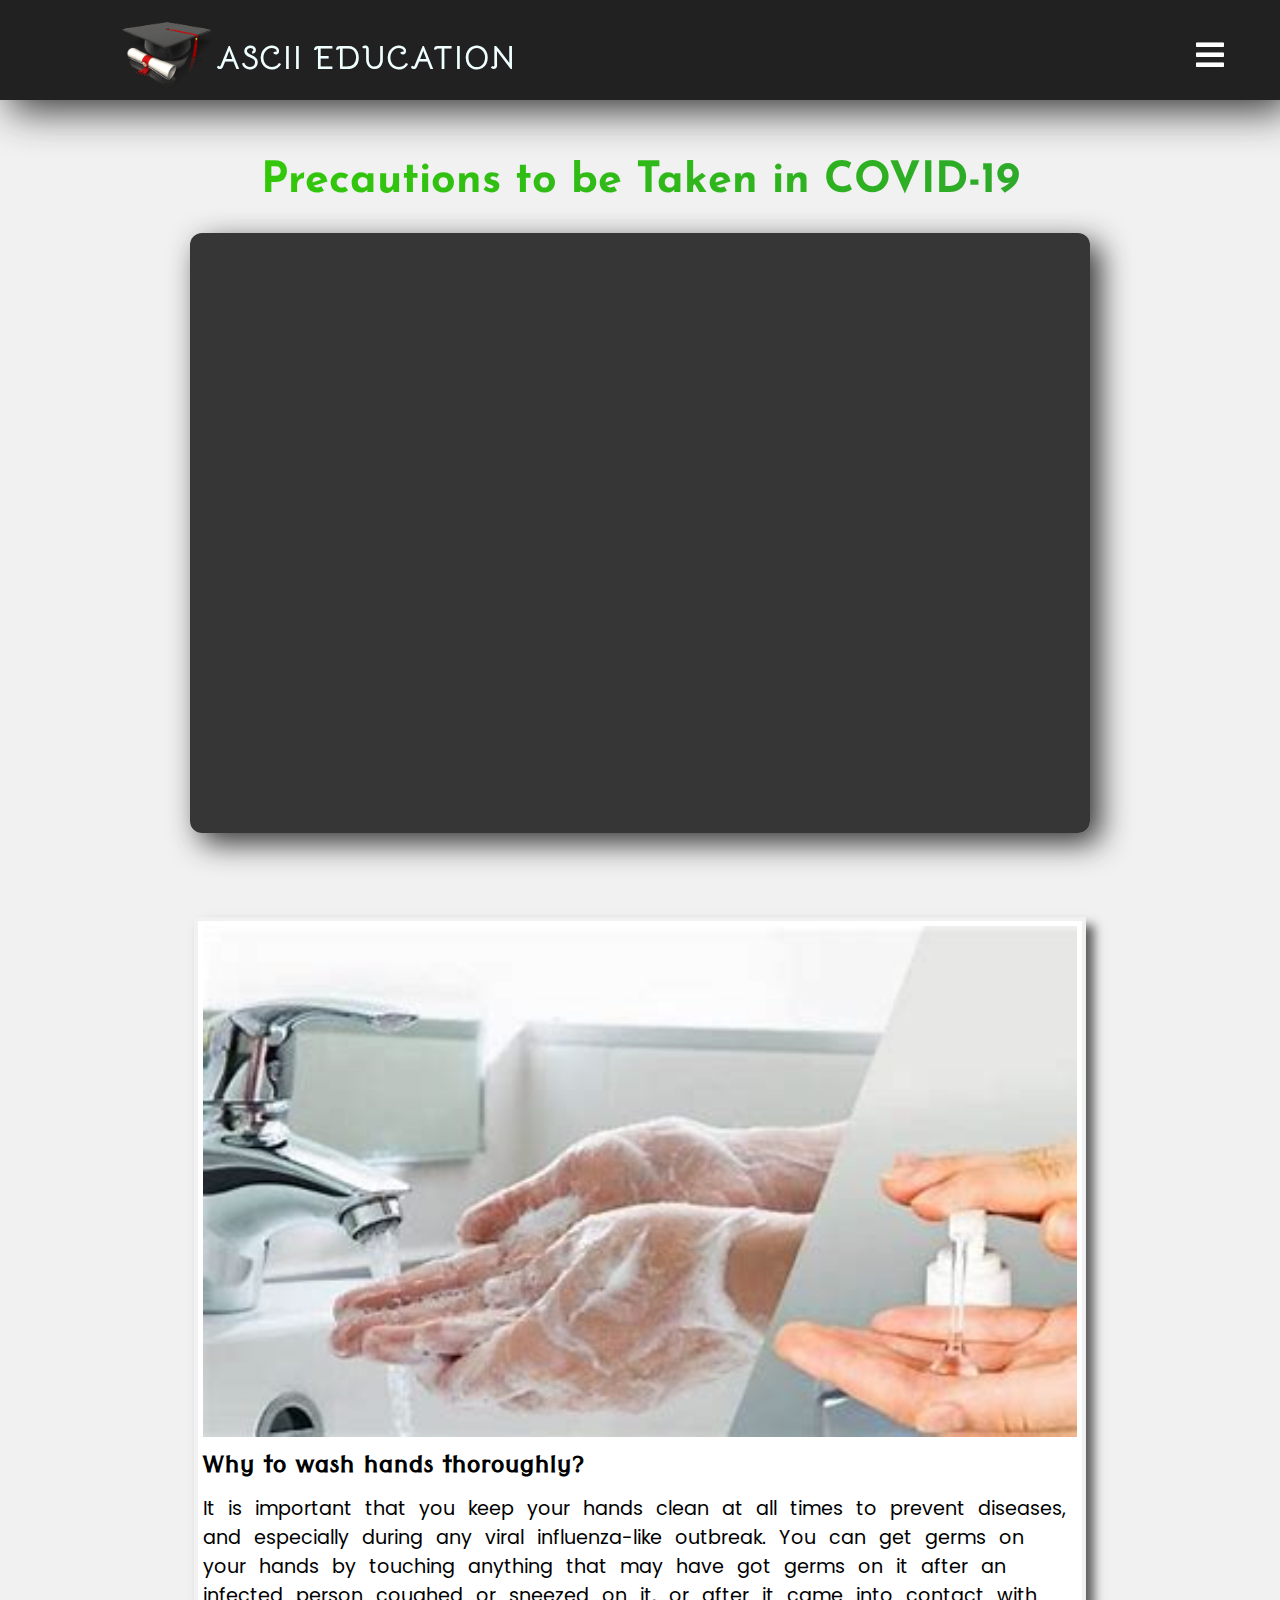
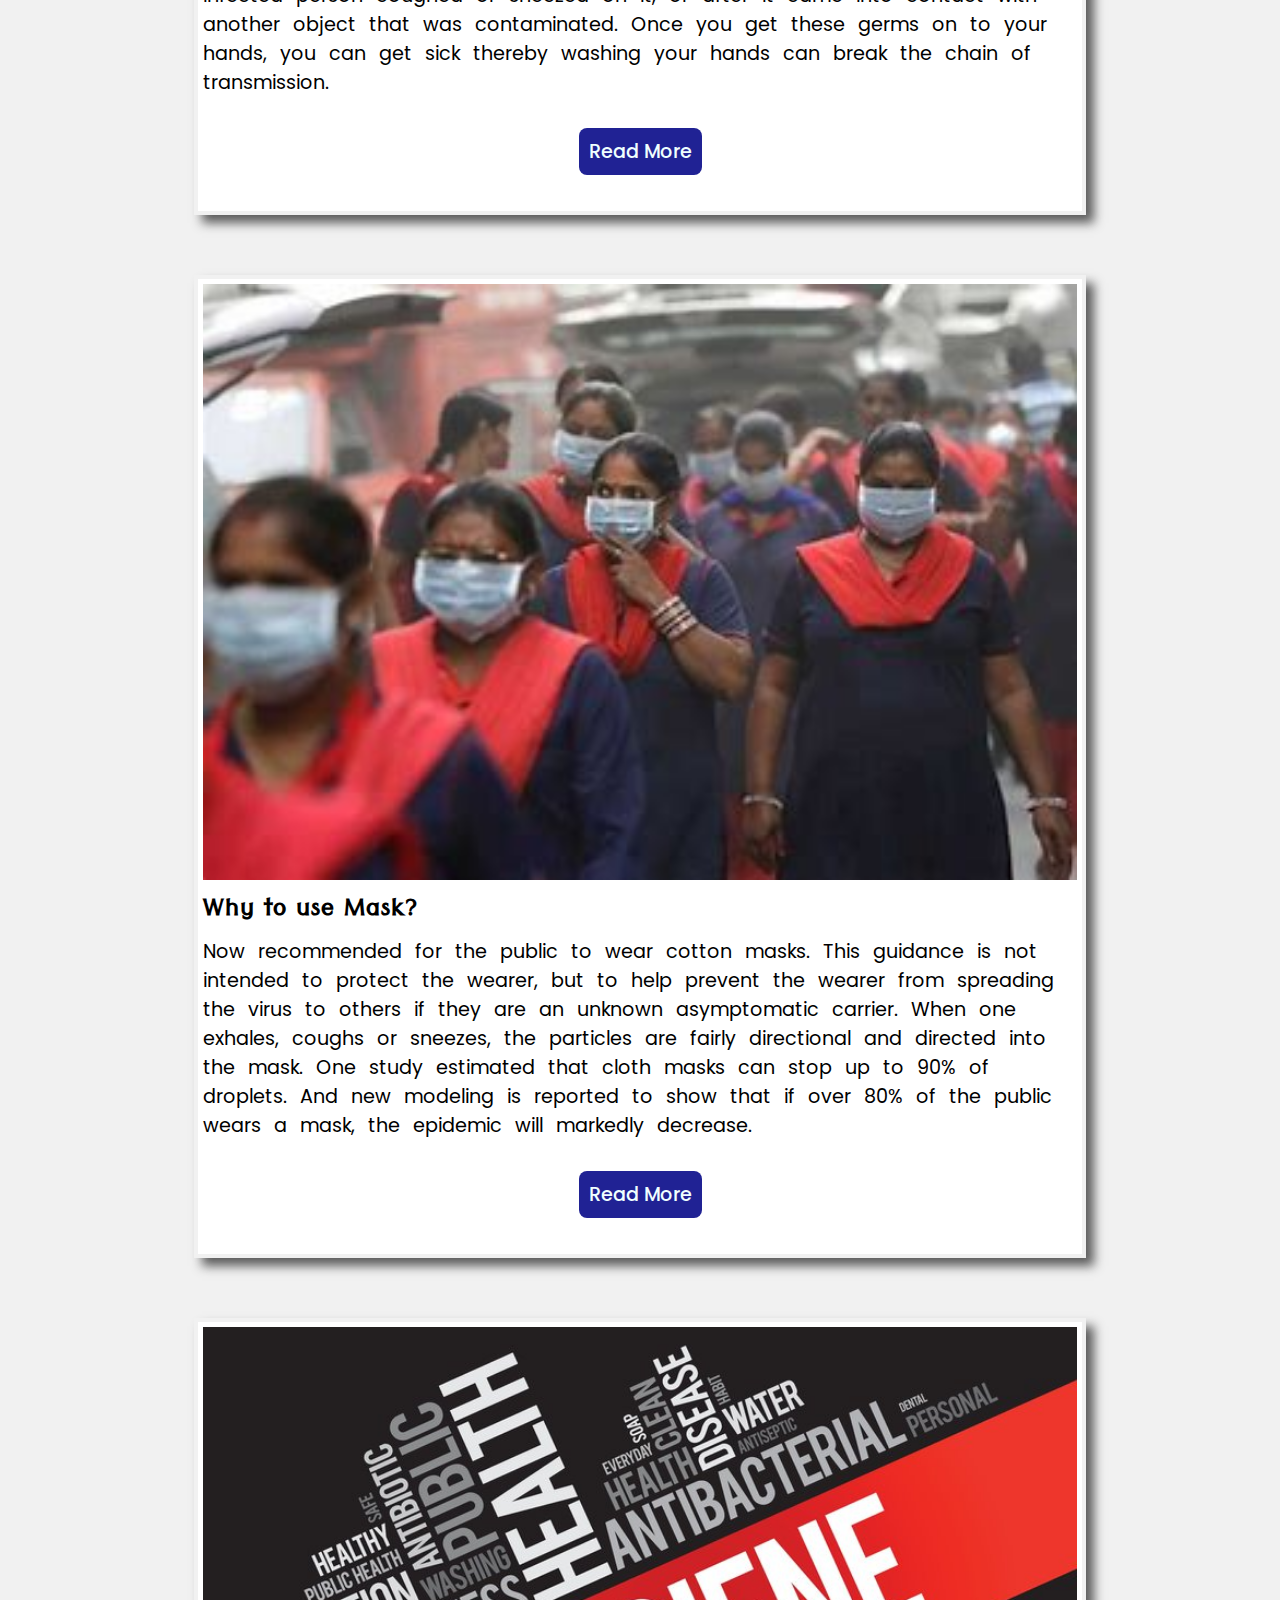
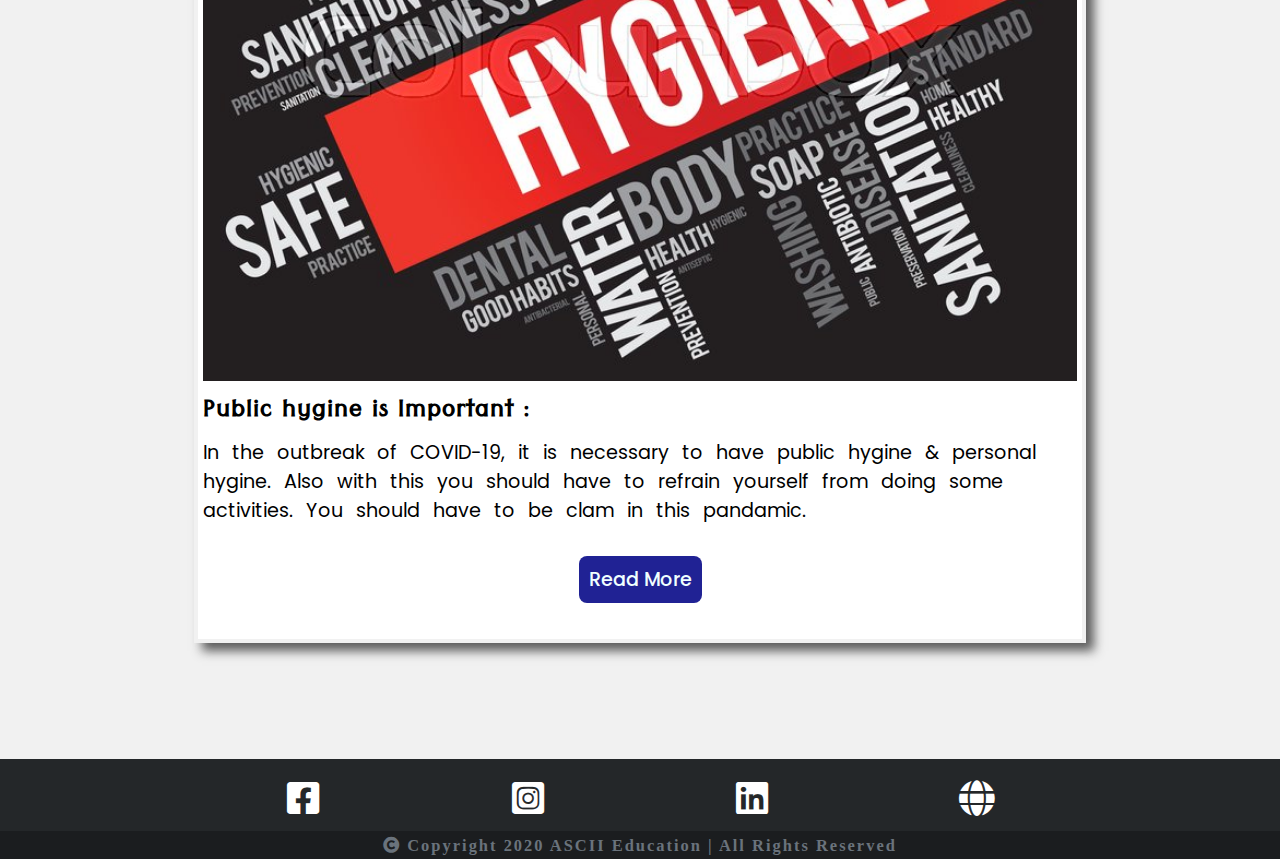
<file: index.html>
<!DOCTYPE html>
<html lang="en">
<head>
    <meta charset="UTF-8">
    <title>Precautions to be taken during COVID-19</title>
    <meta name="viewport" content="width=device-width, initial-scale=1.0">

    <link rel="stylesheet" href="https://use.fontawesome.com/releases/v5.13.0/css/all.css">
    <link rel="stylesheet" href="css/style-precautions.css">

    <script
      src="https://code.jquery.com/jquery-3.5.1.min.js"
      integrity="sha256-9/aliU8dGd2tb6OSsuzixeV4y/faTqgFtohetphbbj0="
      crossorigin="anonymous"></script>

    <script src="js/onevent-precautions.js"></script>
    <script src="js/form-validator.js"></script>
</head>
<body>

  <nav>
    <label class="logo">
      <a href="http://asciieducation.com/" target="_blank"><img src="images/ascii-edu.png" alt="ascii-edu"></a>
      <a href="http://asciieducation.com/" target="_blank">Ascii Education</a> 
    </label>
    <ul>
      <li><a href="#">Home</a></li>
      <li id="form-btn"><a>Contact</a></li>
      <li id="see-more-info-btn"><a>See more about COVID-19</a></li>
    </ul>
    <label id="icon">
      <i class="fas fa-bars"></i>
    </label>
  </nav>


  <div class="page-wrapper">
    <div class="page-title">Precautions to be Taken in COVID-19</div>

    <!-- Slide show -->
    <div class="slideshow-container">
      <div class="slideshow">

        <!-- stay home-->
        <div class="slideshow-item">
          <img src="slideshow/stay-home.jpg" alt="stay home">
        </div>

        <!-- wash hands-->
        <div class="slideshow-item">
          <img src="slideshow/wash-hands.jpg" alt="wash hands">
          <div class="slideshow-item-txt">Always wash your hands throughly</div>
        </div>

        <!-- wear mask-->
        <div class="slideshow-item">
          <img src="slideshow/wear-mask.jpg" alt="wear mask">
        </div>  

        <!-- social distancing-->
        <div class="slideshow-item">
            <img src="slideshow/social distancing.jpg" alt="social distancing">
        </div>
        
        <!-- avoid touching-->
        <div class="slideshow-item">
            <img src="slideshow/avoid-touch.jpg" alt="avoid-touch">   
        </div>

      </div>
    </div>

    <div class="grid-container">
      <div class="row">
        <div class="column">
          <div class="content">
            <img src="images/soap-sanitizer.jpg" alt="soap & water" style="width:100%">
            <h3>Why to wash hands thoroughly?</h3>
            <p>It is important that you keep your hands clean at all times to prevent diseases, and especially during any viral influenza-like outbreak.
              You can get germs on your hands by touching anything that may have got germs on it after an infected person coughed or sneezed on it, 
              or after it came into contact with another object that was contaminated. Once you get these germs on to your hands, you can get sick thereby
              washing your hands can break the chain of transmission.
            </p>
            <div class="see-page"><a href="wash_hands.html">Read More</a></div>
          </div>
        </div>
        <div class="column">
          <div class="content">
            <img src="images/masks-use-public.jpg" alt="use mask public" style="width:100%">
            <h3>Why to use Mask?</h3>
            <p>Now recommended for the public to wear cotton masks. This guidance is not intended to protect the wearer, 
              but to help prevent the wearer from spreading the virus to others if they are an unknown asymptomatic carrier.
              When one exhales, coughs or sneezes, the particles are fairly directional and directed into the mask. One study estimated that cloth masks can stop up to 90% of droplets.
              And new modeling is reported to show that if over 80% of the public wears a mask, the epidemic will markedly decrease.
            </p>
            <div class="see-page"><a href="masks_safety.html">Read More</a></div>
          </div>
        </div>
        <div class="column">
          <div class="content">
            <img src="images/hygiene.jpg" alt="hygiene" style="width:100%">
            <h3>Public hygine is Important :</h3>
            <p>In the outbreak of COVID-19, it is necessary to have public hygine & personal hygine.
              Also with this you should have to refrain yourself from doing some activities. You should have to
              be clam in this pandamic.
            </p>
            <div class="see-page"><a href="hygiene.html">Read More</a></div>
          </div>
        </div>
      <!-- END GRID -->
      </div>
    </div>
  </div>


  <!-- footer -->

  <div class="footer">
    <div class="footer-top">
     <ul class="social-media">
        <li><a href="#" id="fb"><i class="fab fa-facebook-square"></i></a></li>
        <li><a href="#" id="insta"><i class="fab fa-instagram-square"></i></a></li>
        <li><a href="#" id="linkedin"><i class="fab fa-linkedin"></i></a></li>
        <li><a href="http://asciieducation.com/" target="_blank" id="web"><i class="fas fa-globe"></i></a></li>
     </ul>
    </div>
    <div class="footer-bottom">
      <p><i class="fas fa-copyright"> Copyright 2020 ASCII Education | All Rights Reserved</i></p>
    </div>
  </div>


  <!-- form -->
  <form action="" method="POST" class="float-tab" id="form" >
    <i class="fas fa-times closebtn" id="closebtn1"></i>
    <ul>
      <li>
        <input class="textbox" type="text" required="true" name="user-name" id="name" placeholder="Your Name...">
      </li>
      <li>
        <input class="textbox" type="email" required="true" name="user-email" id="email" placeholder="Your Email-ID...">
      </li>
      <li>
        <textarea class="textbox text-area" required="true" rows="4"name="user-message" id="message" placeholder="Your Message..."></textarea>
      </li>
      <li style="letter-spacing: 2em;">
        <button class="form-btn submit" type="submit" id="sent-msg">
          <i class="fas fa-paper-plane " style="margin-right: 10px;"></i>Sent
        </button>
        <button class="form-btn" type="reset" id="reset-form">
          <i class="fas fa-undo " style="margin-right: 10px;"></i></i>Clear
        </button>
      </li>
    </ul>  
  </form>

  <!-- see more -->
  <div class="float-tab" id="see-more-info" >
    <i class="fas fa-times closebtn" id="closebtn2"></i>
    <ul>
      <li>
        <a href="#">How Covid-19 Spread all over World?</a>
      </li>
      <li>
        <a href="#">Reason of Spreading COVID-19</a>
      </li>
      <li>
        <a href="#">Effect of Covid-19 on Education</a>
      </li>
      <li>
        <a href="#">Effect of Covid-19 on Economy</a>
      </li>
      <li>
        <a href="#">Effect of Covid-19 on Workers</a>
      </li>
      <li>
        <a href="#">Important Roles of People in Covid-19</a>
      </li>
    </ul>  
  </div>
</body>
</html>
</file>
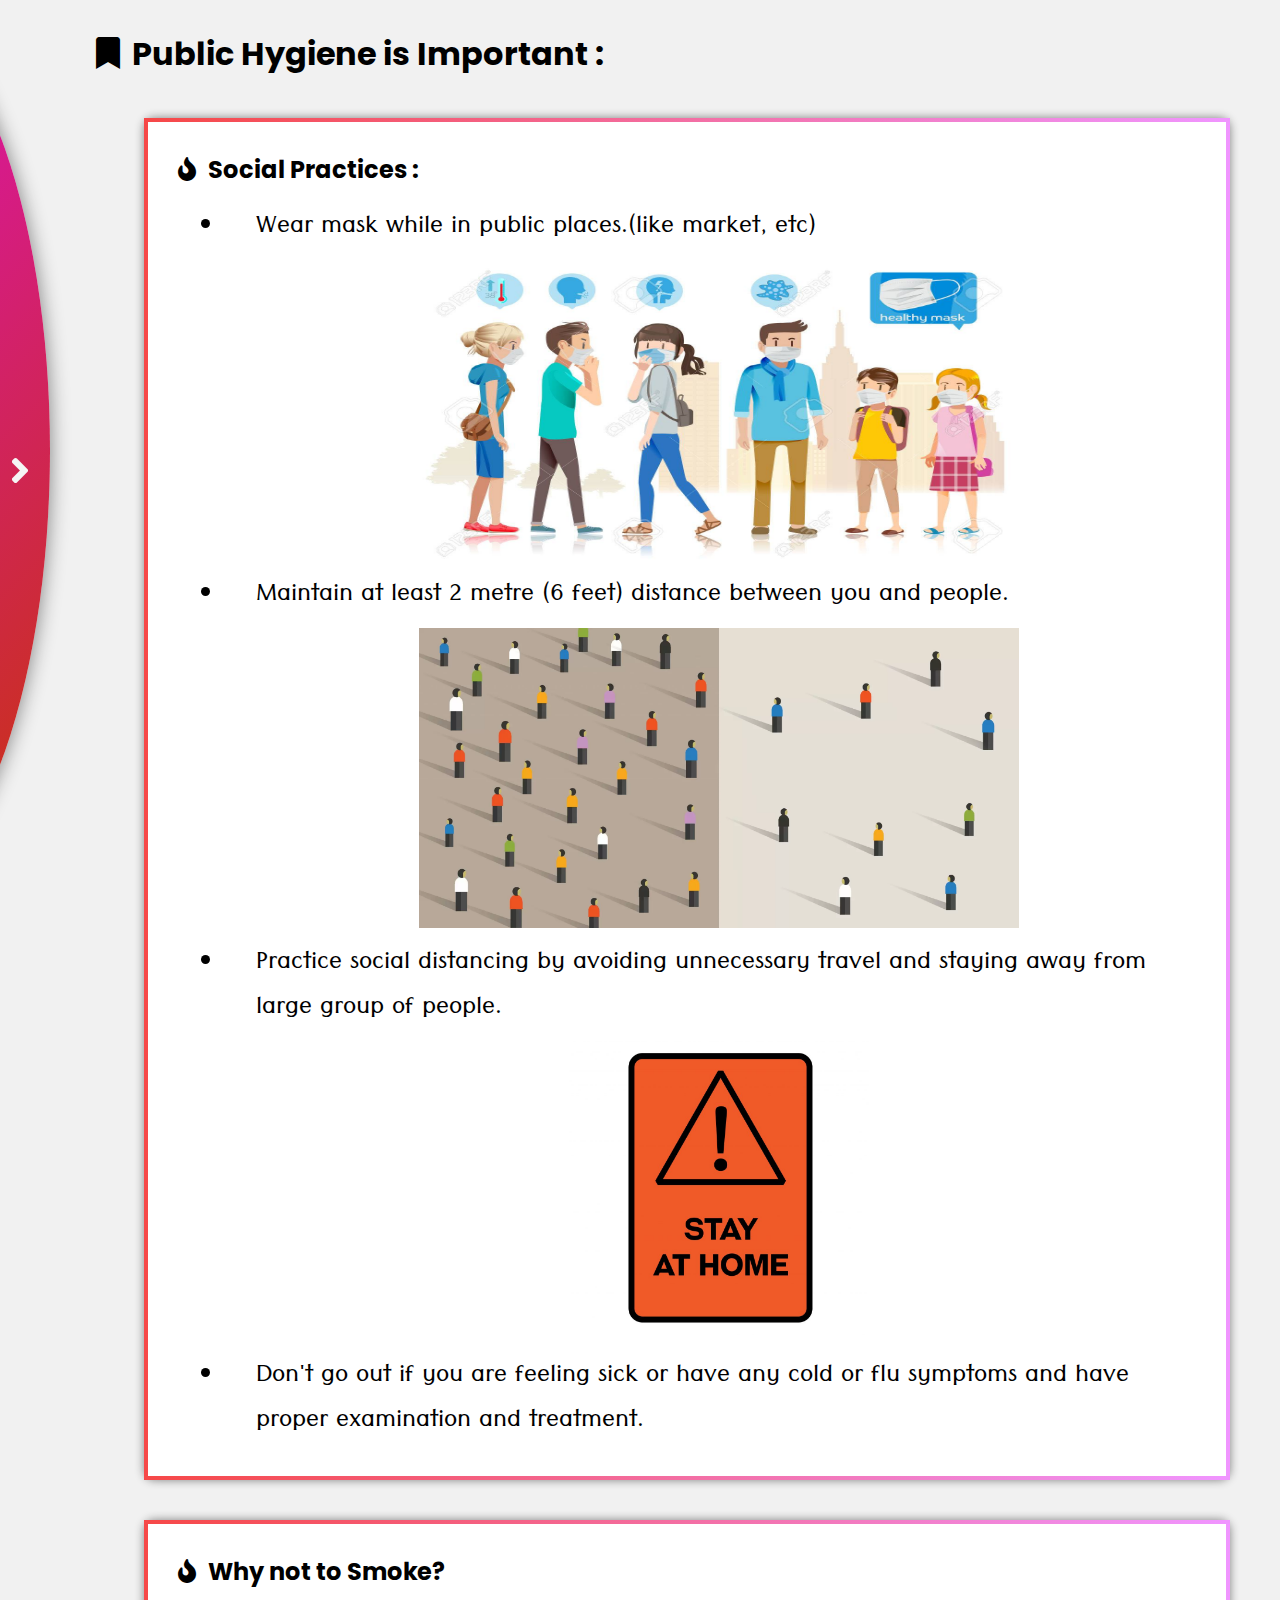
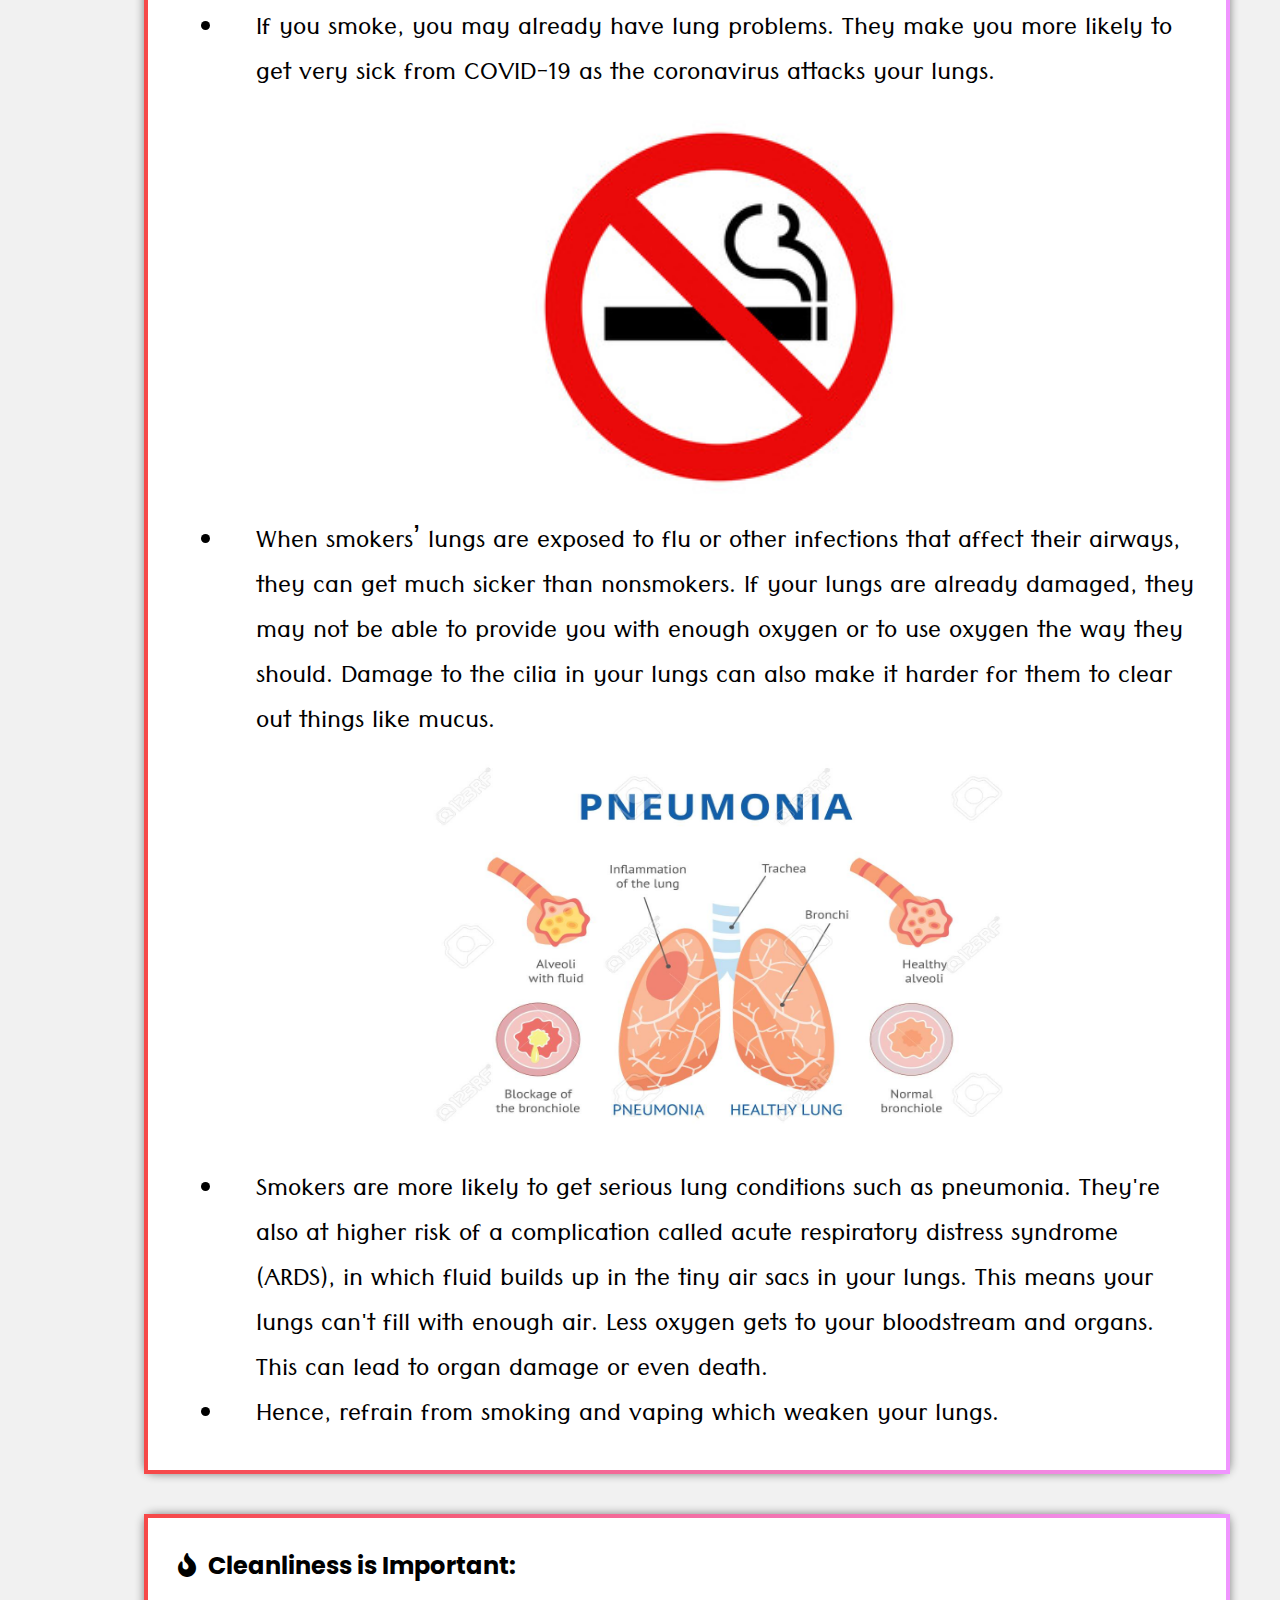
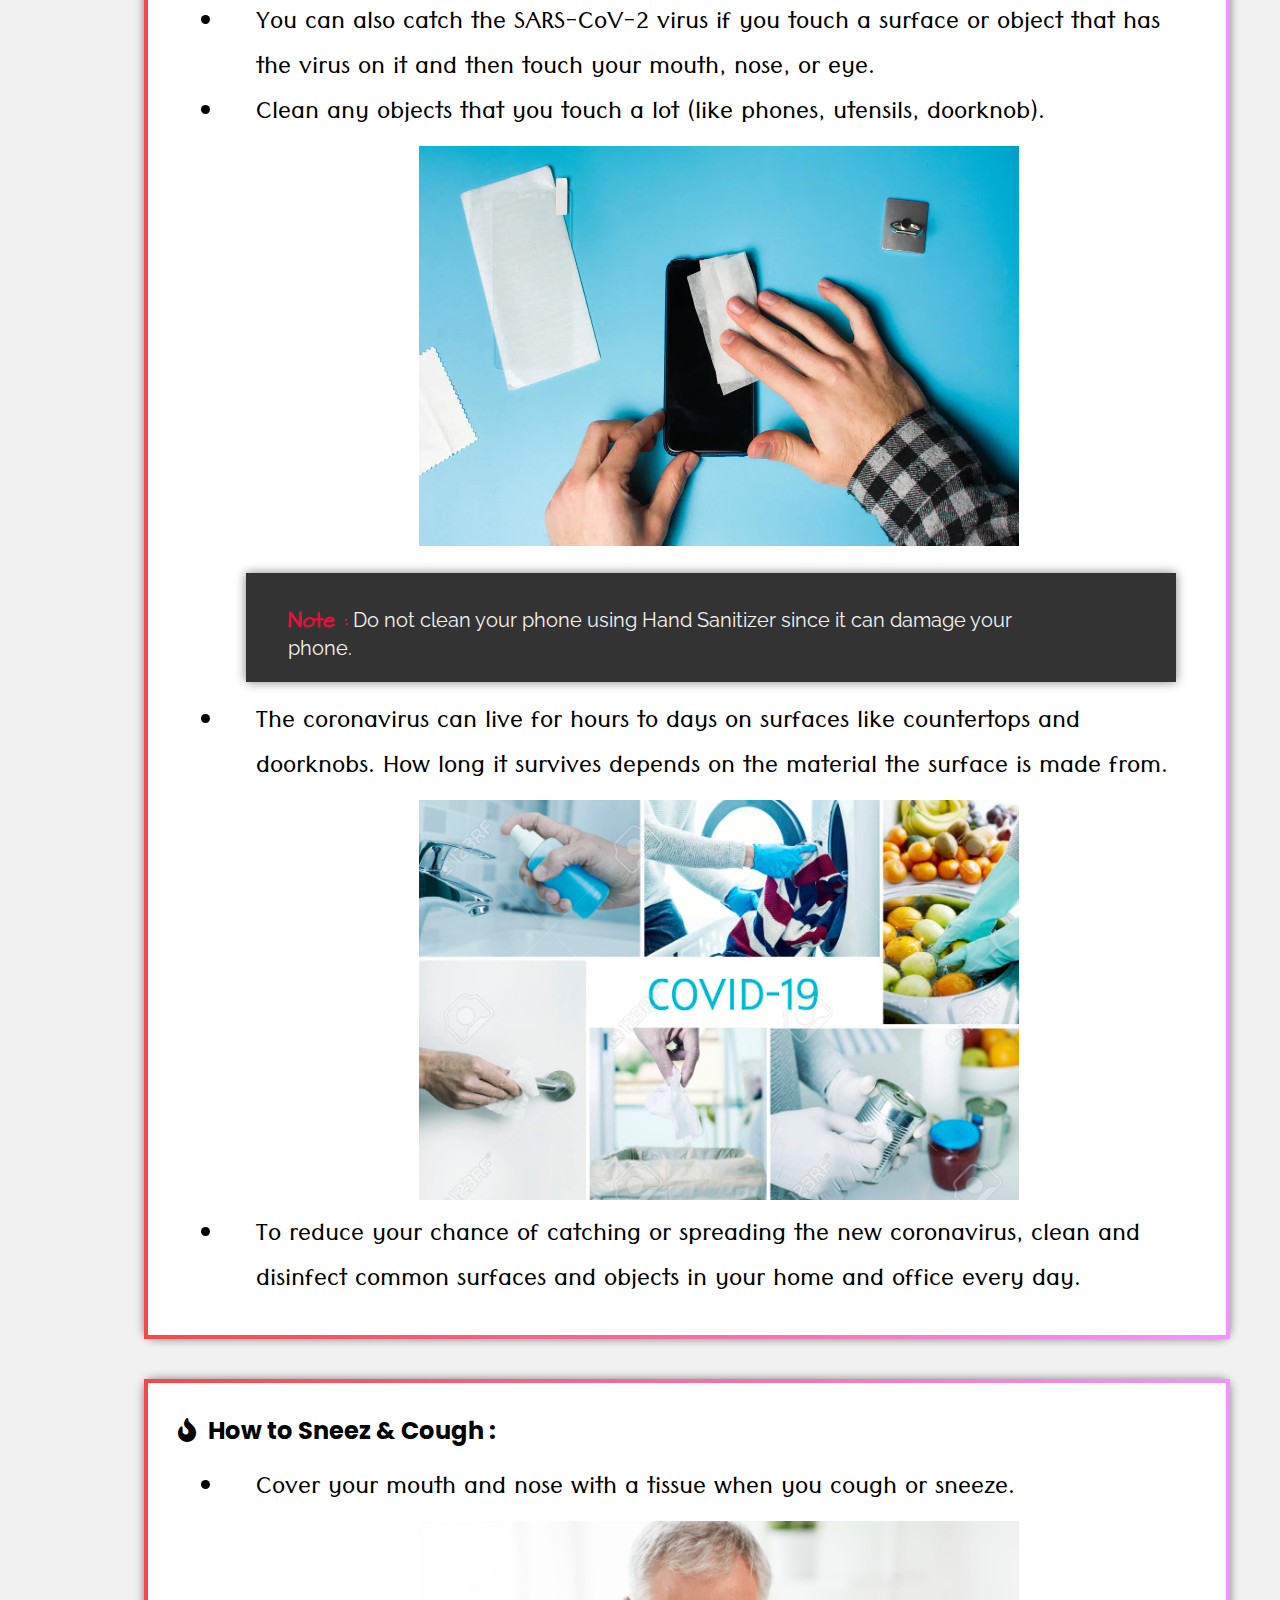
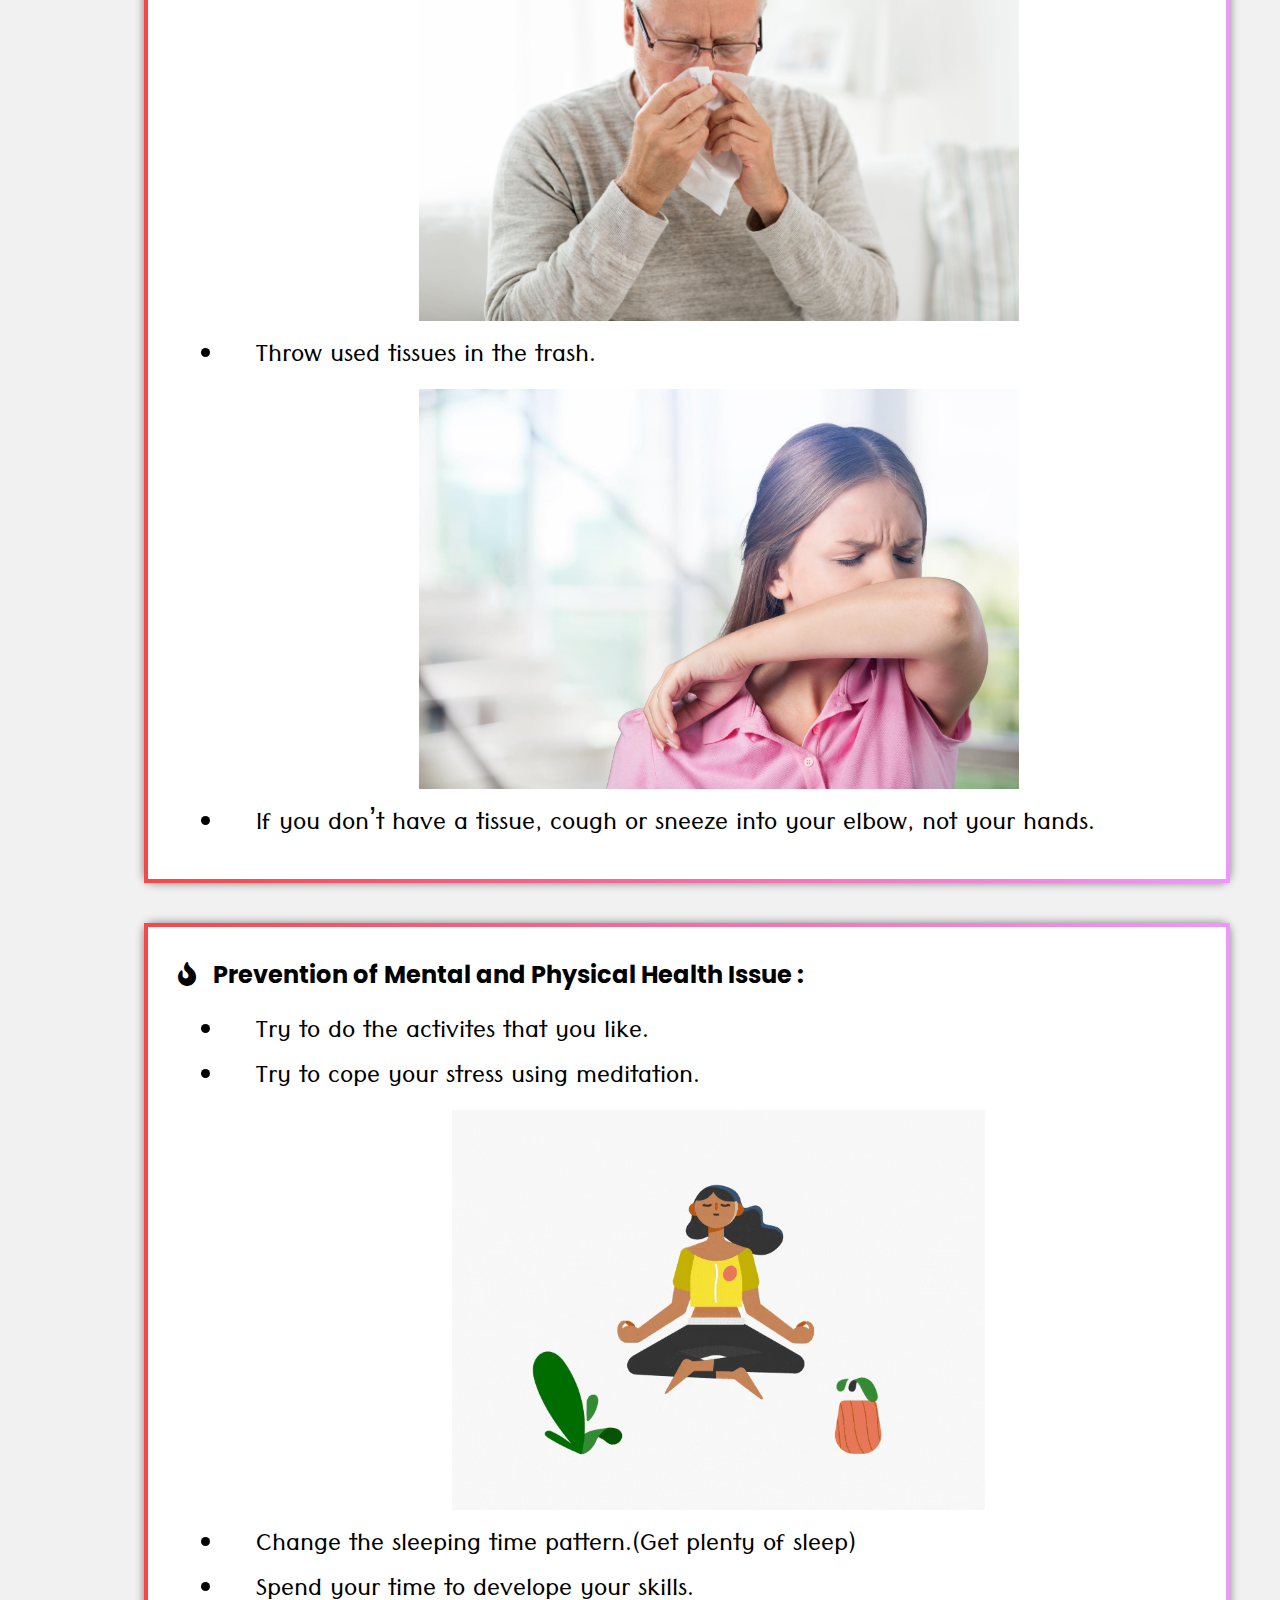
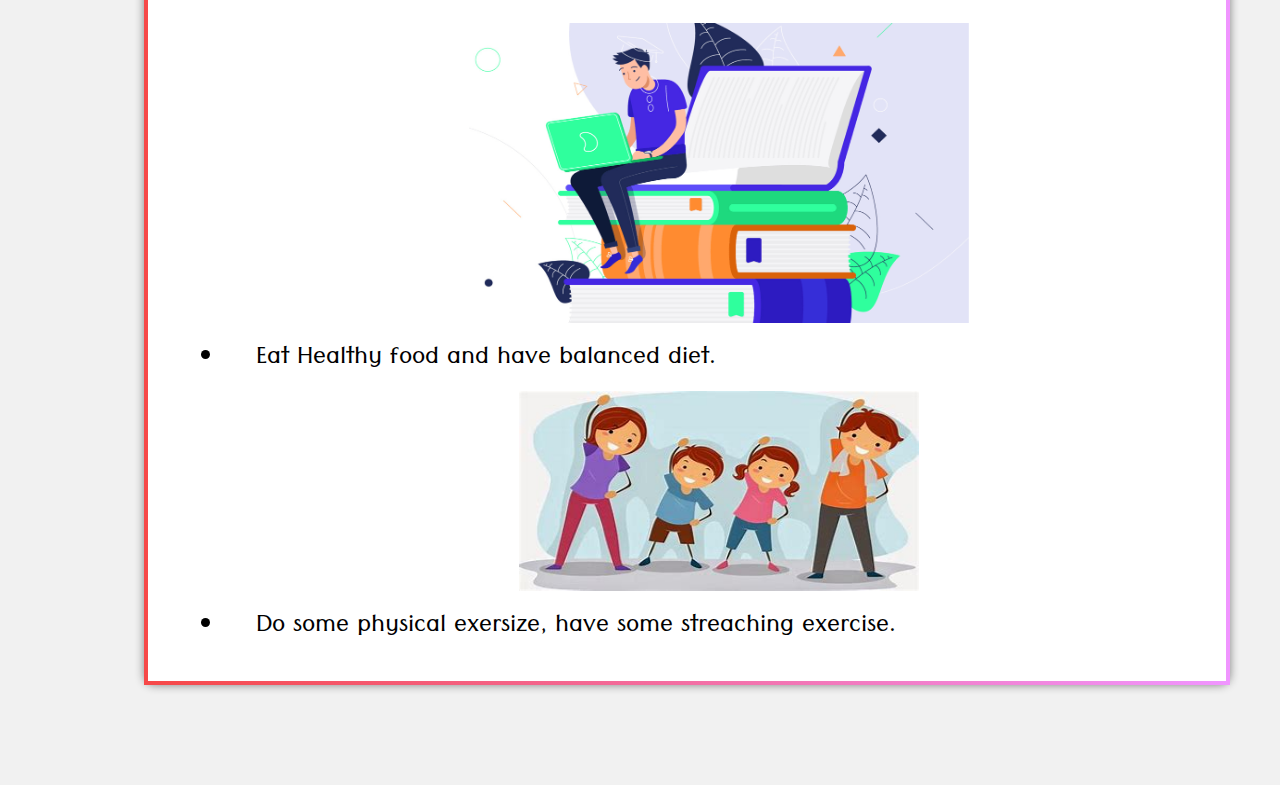
<file: hygiene.html>
<!DOCTYPE html>
<html lang="en" dir="ltr">
  <head>
    <meta charset="utf-8" />
    <title>Public Hygiene is Important</title>
    <link
      rel="stylesheet"
      href="https://use.fontawesome.com/releases/v5.13.0/css/all.css"
    />
    <link rel="stylesheet" href="css/style-hygiene.css" />

    <script
      src="https://code.jquery.com/jquery-3.5.1.min.js"
      integrity="sha256-9/aliU8dGd2tb6OSsuzixeV4y/faTqgFtohetphbbj0="
      crossorigin="anonymous"
    ></script>

    <script src="js/onevent-hygiene.js"></script>
  </head>
  <body>
    <input type="checkbox" name="checbox1" id="chkb1" />
    <nav class="sidebar">
      <ul>
        <li>
          <a href="index.html" style="text-align: center">
            <i class="fas fa-home" style="margin-right: 5px"></i>Precautions to
            be taken in COVID-19</a
          >
        </li>
        <li>
          <a href="#social-practice">Social Practices</a>
        </li>
        <li>
          <a href="#do-not-smoke">Why not to Smoke?</a>
        </li>
        <li>
          <a href="#cleanliness">Cleanliness is Important</a>
        </li>
        <li>
          <a href="#sneez">How to Sneez or Cough?</a>
        </li>
        <li>
          <a href="#phy-mental"
            >Prevention from Mental and Physical Health Issue</a
          >
        </li>
      </ul>
      <label class="page-content" for="chkb1">
        <i class="fas fa-angle-right"></i>
      </label>
    </nav>

    <section>
      <div class="container">
        <!--public hygiene-->
        <a name="public-hygiene"></a>
        <section class="content-container">
          <!-- Heading -->
          <h2 class="heading">Public Hygiene is Important :</h2>

          <!-- sub points container-->
          <section class="content-container-sub">
            <!-- Social Practices -->
            <a name="social-practice"></a>
            <div
              class="box"
              id="cont-social-practices"
              style="margin-top: 40px !important; margin-left: 0 !important"
            >
              <div class="text-area" id="#social-practices">
                <h4 class="heading-med">Social Practices :</h4>
                <ul
                  style="
                    margin-left: 3em;
                    margin-top: 20px;
                    font-family: Tenali Ramakrishna, sans-serif !important;
                  "
                >
                  <li>Wear mask while in public places.(like market, etc)</li>
                  <div class="img-align">
                    <img
                      id="public-mask-place-img"
                      src="images/public-masks2.jpg"
                      width="600"
                      height="300"
                      alt="public place mask"
                    />
                  </div>
                  <li>
                    Maintain at least 2 metre (6 feet) distance between you and
                    people.
                  </li>
                  <div class="img-align">
                    <img
                      id="social-distance-img"
                      src="images/social distancing2.jpg"
                      width="600"
                      height="300"
                      alt="social distancing"
                    />
                  </div>
                  <li>
                    Practice social distancing by avoiding unnecessary travel
                    and staying away from large group of people.
                  </li>
                  <div class="img-align">
                    <img
                      id="sick-stay-home-img"
                      src="images/stay-home.jpg"
                      width="300"
                      height="300"
                      alt="stay home if sick"
                    />
                  </div>
                  <li>
                    Don't go out if you are feeling sick or have any cold or flu
                    symptoms and have proper examination and treatment.
                  </li>
                </ul>
              </div>
            </div>

            <!--Refrain from smoking -->
            <a name="do-not-smoke"></a>
            <div
              class="box"
              id="cont-refrain-smoke"
              style="margin-top: 40px !important; margin-left: 0 !important"
            >
              <div class="text-area" id="#refrain-smoke">
                <h4 class="heading-med">Why not to Smoke?</h4>
                <ul
                  style="
                    margin-left: 3em;
                    margin-top: 20px;
                    font-family: Tenali Ramakrishna, sans-serif !important;
                  "
                >
                  <li>
                    If you smoke, you may already have lung problems. They make
                    you more likely to get very sick from COVID-19 as the
                    coronavirus attacks your lungs.
                  </li>
                  <div class="img-align">
                    <img
                      id="no-smoking-img"
                      src="images/no-smoke.jpg"
                      width="400"
                      height="400"
                      alt="no smoking"
                    />
                  </div>
                  <li>
                    When smokers’ lungs are exposed to flu or other infections
                    that affect their airways, they can get much sicker than
                    nonsmokers. If your lungs are already damaged, they may not
                    be able to provide you with enough oxygen or to use oxygen
                    the way they should. Damage to the cilia in your lungs can
                    also make it harder for them to clear out things like mucus.
                  </li>
                  <div class="img-align">
                    <img
                      id="weaken-lungs-img"
                      src="images/weaken lung.jpg"
                      width="600"
                      height="400"
                      alt="weaken lungs"
                    />
                  </div>
                  <li>
                    Smokers are more likely to get serious lung conditions such
                    as pneumonia. They're also at higher risk of a complication
                    called acute respiratory distress syndrome (ARDS), in which
                    fluid builds up in the tiny air sacs in your lungs. This
                    means your lungs can't fill with enough air. Less oxygen
                    gets to your bloodstream and organs. This can lead to organ
                    damage or even death.
                  </li>
                  <li>
                    Hence, refrain from smoking and vaping which weaken your
                    lungs.
                  </li>
                </ul>
              </div>
            </div>

            <!-- cleanliness -->
            <a name="cleanliness"></a>
            <div
              class="box"
              id="cont-cleanliness"
              style="margin-top: 40px !important; margin-left: 0 !important"
            >
              <div class="text-area" id="#cleanliness">
                <h4 class="heading-med">Cleanliness is Important:</h4>
                <ul
                  style="
                    margin-left: 3em;
                    margin-top: 20px;
                    font-family: Tenali Ramakrishna, sans-serif !important;
                  "
                >
                  <li>
                    You can also catch the SARS-CoV-2 virus if you touch a
                    surface or object that has the virus on it and then touch
                    your mouth, nose, or eye.
                  </li>
                  <li>
                    Clean any objects that you touch a lot (like phones,
                    utensils, doorknob).
                  </li>
                  <div class="img-align">
                    <img
                      id="clean-phone-img"
                      src="images/clean_phones.jpg"
                      width="600"
                      height="400"
                      alt="phone clean"
                    />
                  </div>
                  <div class="card-view2">
                    <p class="card-view2-para">
                      <span class="highlight" style="color: crimson"
                        >Note :</span
                      >
                      Do not clean your phone using Hand Sanitizer since it can
                      damage your phone.
                    </p>
                  </div>
                  <li>
                    The coronavirus can live for hours to days on surfaces like
                    countertops and doorknobs. How long it survives depends on
                    the material the surface is made from.
                  </li>
                  <div class="img-align">
                    <img
                      id="clean-doorknob-img"
                      src="images/clean_doorknob.jpg"
                      width="600"
                      height="400"
                      alt="doorknob clean"
                    />
                  </div>
                  <li>
                    To reduce your chance of catching or spreading the new
                    coronavirus, clean and disinfect common surfaces and objects
                    in your home and office every day.
                  </li>
                </ul>
              </div>
            </div>

            <!-- how to sneez -->
            <a name="sneez"></a>
            <div
              class="box"
              id="cont-how-to-sneez"
              style="margin-top: 40px !important; margin-left: 0 !important"
            >
              <div class="text-area" id="#how-to-sneez">
                <h4 class="heading-med">How to Sneez & Cough :</h4>
                <ul
                  style="
                    margin-left: 3em;
                    margin-top: 20px;
                    font-family: Tenali Ramakrishna, sans-serif !important;
                  "
                >
                  <li>
                    Cover your mouth and nose with a tissue when you cough or
                    sneeze.
                  </li>
                  <div class="img-align">
                    <img
                      id="sneez-cover-img"
                      src="images/sneez-cover.jpg"
                      width="600"
                      height="400"
                      alt="sneezing cover"
                    />
                  </div>
                  <li>Throw used tissues in the trash.</li>
                  <div class="img-align">
                    <img
                      id="cover-arm-img"
                      src="images/cover-with-arm.jpg"
                      width="600"
                      height="400"
                      alt="arm used to cover"
                    />
                  </div>
                  <li>
                    If you don’t have a tissue, cough or sneeze into your elbow,
                    not your hands.
                  </li>
                </ul>
              </div>
            </div>

            <!-- Prevention of Mental and Physical Health Issue  -->
            <a name="phy-mental"></a>
            <div
              class="box"
              id="cont-phy-mental-issue"
              style="margin-top: 40px !important; margin-left: 0 !important"
            >
              <div class="text-area" id="#phy-mental-issue">
                <h4 class="heading-med">
                  Prevention of Mental and Physical Health Issue :
                </h4>
                <ul
                  style="
                    margin-left: 3em;
                    margin-top: 20px;
                    font-family: Tenali Ramakrishna, sans-serif !important;
                  "
                >
                  <li>Try to do the activites that you like.</li>
                  <li>Try to cope your stress using meditation.</li>
                  <div class="img-align">
                    <video
                      id="video"
                      playsinline=""
                      muted=""
                      autoplay=""
                      loop=""
                      data-silent="true"
                      src="video/meditation.mp4"
                      width="600"
                      height="400"
                    ></video>
                  </div>
                  <li>
                    Change the sleeping time pattern.(Get plenty of sleep)
                  </li>
                  <li>Spend your time to develope your skills.</li>
                  <div class="img-align">
                    <img
                      id="develope-skills-img"
                      src="images/activites_learn.jpg"
                      width="500"
                      height="300"
                      alt="develope-skills"
                    />
                  </div>
                  <li>Eat Healthy food and have balanced diet.</li>
                  <div class="img-align">
                    <img
                      id="exercise-img"
                      src="images/exercise.jpg"
                      width="400"
                      height="200"
                      alt="exercise "
                    />
                  </div>
                  <li>
                    Do some physical exersize, have some streaching exercise.
                  </li>
                </ul>
              </div>
            </div>
          </section>
        </section>
      </div>
    </section>

    <!------------------------------>
    <!-- <p>
          Your hands can get pretty darn filthy when you don’t wash them frequently and thoroughly. That’s because your hands are touching all kinds of things throughout the day from doorknobs to tables to other people’s hands. And when you touch other people’s hands you are in turn touching whatever they happened to touch. 
        </p> -->

    <!-- pseudo space -->
    <div class="pseudo-space"></div>
  </body>
</html>
</file>
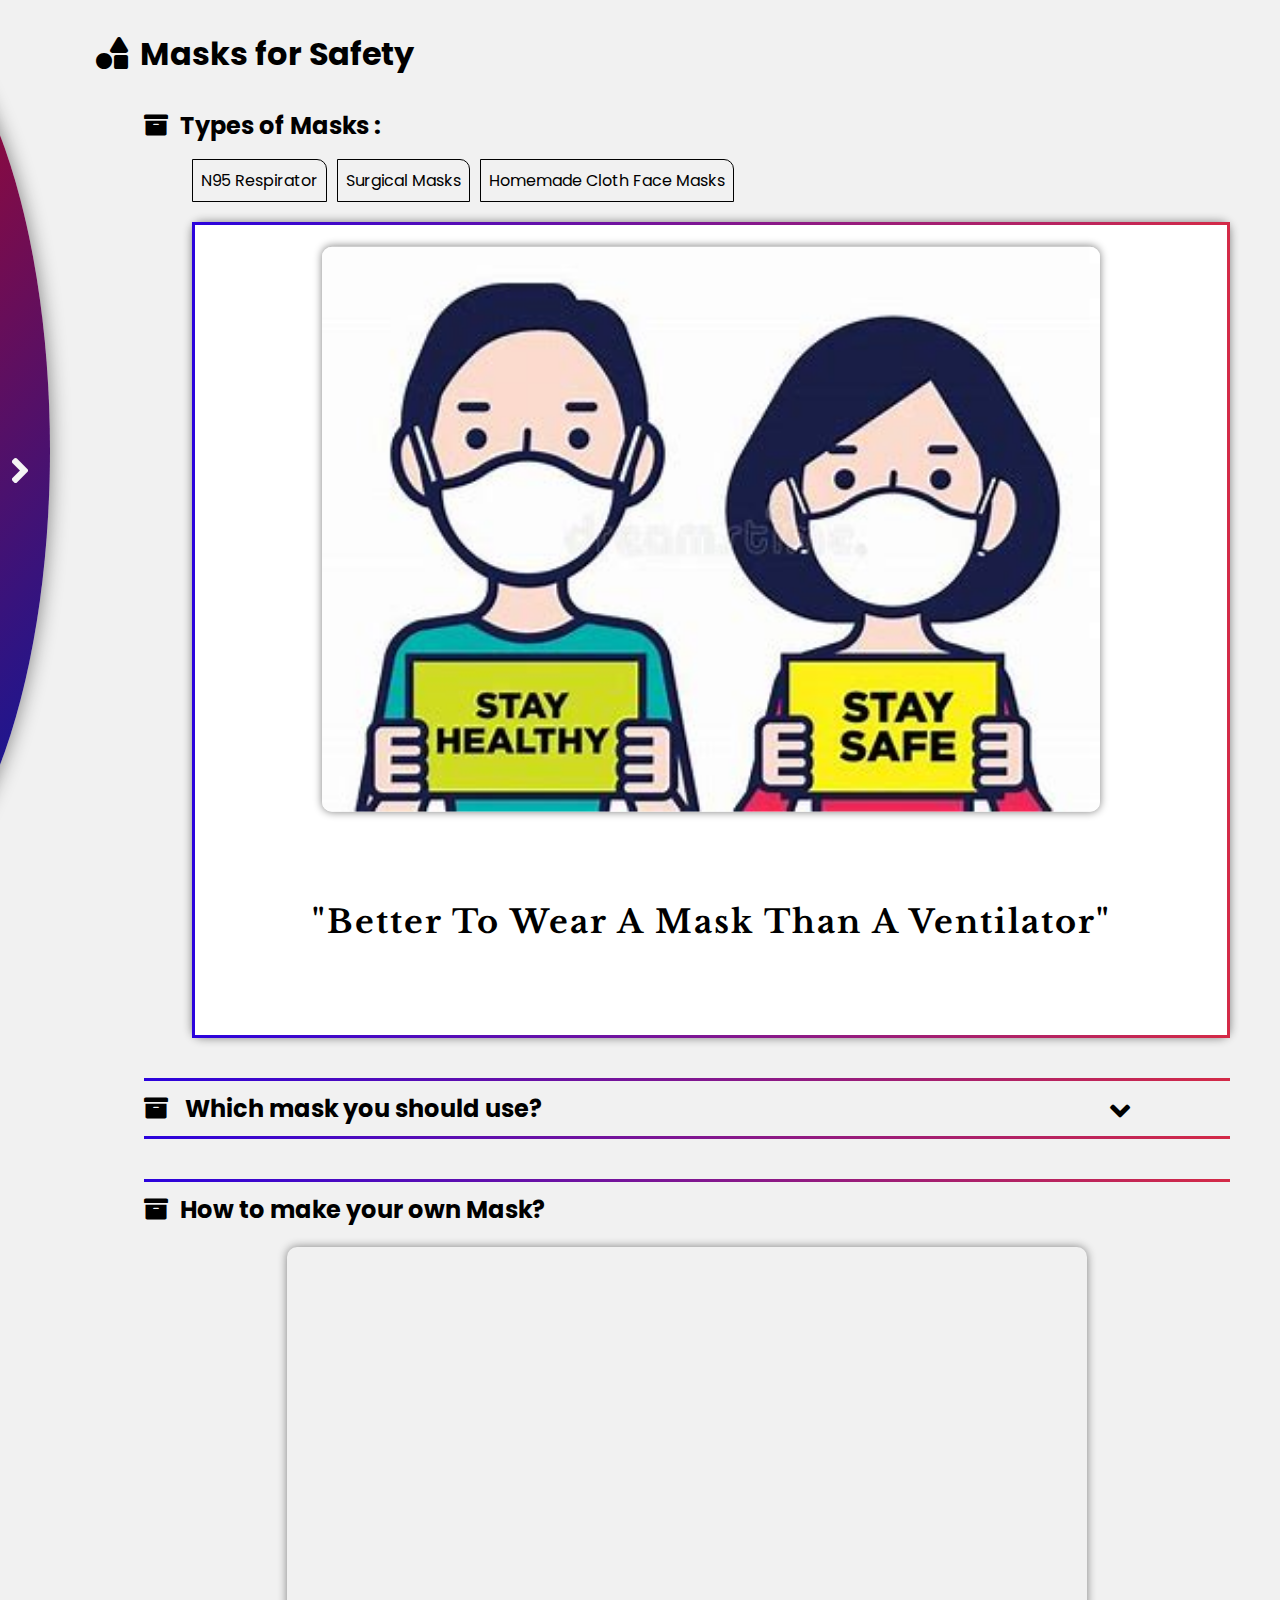
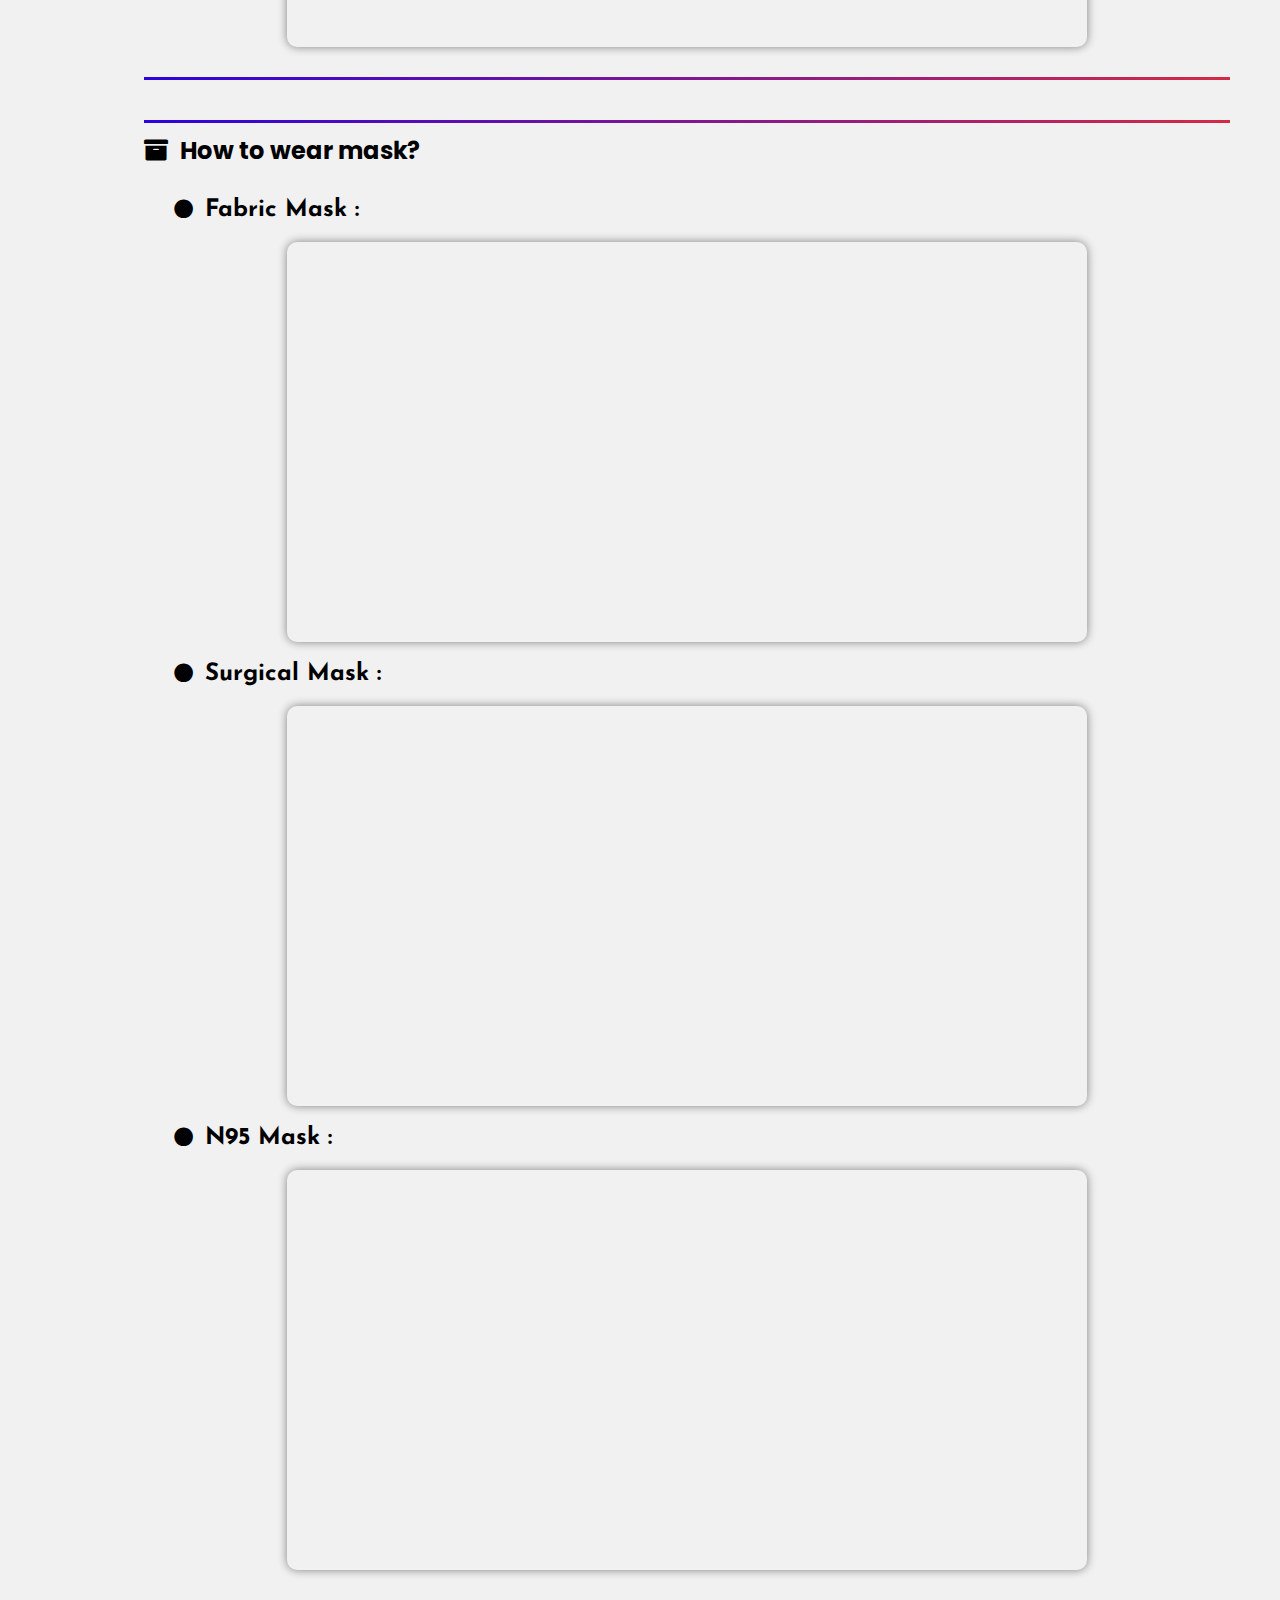
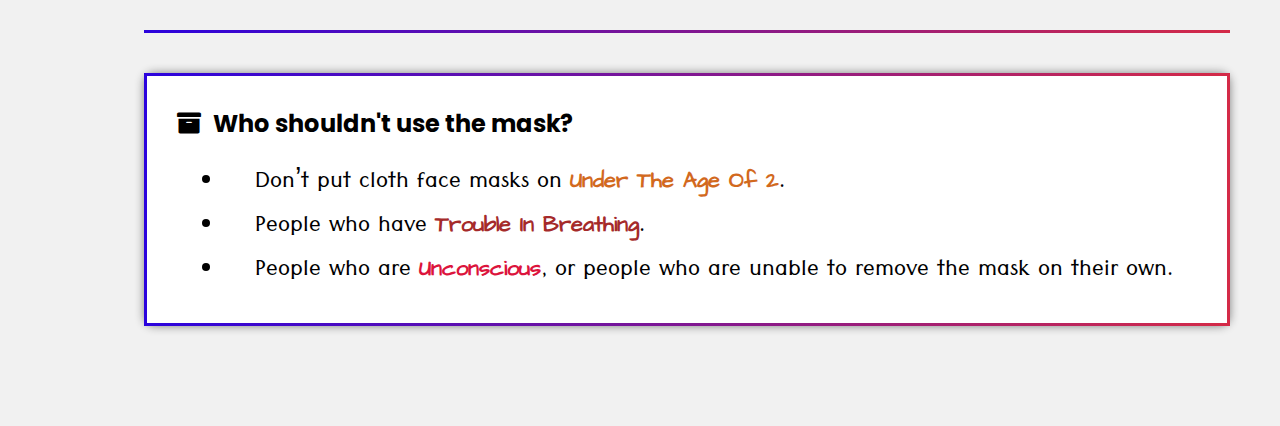
<file: masks_safety.html>
<!DOCTYPE html>
<html lang="en" dir="ltr">
  <head>
    <meta charset="utf-8" />
    <title>Masks for Safety</title>
    <link
      rel="stylesheet"
      href="https://use.fontawesome.com/releases/v5.13.0/css/all.css"
    />
    <link rel="stylesheet" href="css/style-masks.css" />

    <script
      src="https://code.jquery.com/jquery-3.5.1.min.js"
      integrity="sha256-9/aliU8dGd2tb6OSsuzixeV4y/faTqgFtohetphbbj0="
      crossorigin="anonymous"
    ></script>

    <script src="js/onevent-mask.js"></script>
  </head>
  <body>
    <input type="checkbox" name="checbox1" id="chkb1" />
    <nav class="sidebar">
      <ul>
        <li>
          <a href="index.html" style="text-align: center">
            <i class="fas fa-home" style="margin-right: 5px"></i>Precautions to
            be taken in COVID-19</a
          >
        </li>
        <li>
          <a href="#type">Types of Masks</a>
        </li>
        <li id="id1">
          <a href="#which-mask">Which mask you should use?</a>
        </li>
        <li>
          <a href="#make-mask">How to make your own Mask?</a>
        </li>
        <li>
          <a href="#fabric-mask">How to wear Fabric Mask Properly?</a>
        </li>
        <li>
          <a href="#surgical-mask">How to wear Surgical Mask Properly?</a>
        </li>
        <li>
          <a href="#n95-mask">How to wear N95 Mask Properly?</a>
        </li>
        <li>
          <a href="#who-not">Who shouldn't use the mask?</a>
        </li>
      </ul>
      <label class="page-content" for="chkb1">
        <i class="fas fa-angle-right"></i>
      </label>
    </nav>

    <section>
      <div class="container">
        <!--masks for safety-->
        <a name="Masks-for-Safety"></a>
        <section class="content-container">
          <!-- Heading -->
          <h2 class="heading">Masks for Safety</h2>

          <!-- sub points container-->
          <section class="content-container-sub">
            <!-- sub points heading for Types of masks -->
            <a name="type"></a>
            <h4 class="heading-med">Types of Masks :</h4>

            <!-- sub points topic menu -->
            <div class="content-menu">
              <li id="n-resp-btn">
                <p>N95 Respirator</p>
              </li>
              <li id="surgical-btn">
                <p>Surgical Masks</p>
              </li>
              <li id="homemade-mask-btn">
                <p>Homemade Cloth Face Masks</p>
              </li>
              <li id="closebtn2">
                <p><i class="fas fa-times"></i></p>
              </li>
            </div>

            <!-- menu content show area -->
            <div class="box" id="cont">
              <!-- slogan for using masks-->
              <div class="text-area" id="info_mask">
                <img
                  id="use-mask-img"
                  src="images/use masks.jpg"
                  width="300px"
                  height="200px"
                  alt="use mask"
                />
                <p>"Better to wear a Mask than a Ventilator"</p>
              </div>

              <!-- info about n95 masks-->
              <div class="text-area" id="N95-masks-area">
                <img
                  id="n-95img"
                  src="images/N95 masks.jpg"
                  width="500"
                  height="315"
                  alt="n95 masks"
                />
                <ul style="margin: 20px">
                  <li>
                    An N95 respirator is a more tight-fitting face mask. In
                    addition to splashes, sprays, and large droplets, this
                    respirator can also filter out 95% of very small particles.
                    This includes viruses and bacteria.
                  </li>
                  <li>
                    N95 respirators can protect against smaller respiratory
                    droplets, such as those containing SARS-CoV-2. However, the
                    CDC currently doesn’t recommend their use outside of
                    healthcare settings. <br />There are a variety of reasons
                    for this, including:
                    <ul style="margin: 20px; font-size: medium !important">
                      <li>
                        N95 respirators should be fit-tested in order to be used
                        appropriately. A poor seal can lead to leakage, lowering
                        the respirator’s effectiveness.
                      </li>
                      <li>
                        Due to their tight fit, N95 respirators can become
                        uncomfortable and stuffy, making them difficult to wear
                        for extended periods of time.
                      </li>
                      <li>
                        Our worldwide supply of N95 respirators is limited,
                        making it critical that healthcare workers and first
                        responders have ready access to them.
                      </li>
                    </ul>
                  </li>
                </ul>
              </div>

              <!-- info about surgical masks -->
              <div class="text-area" id="Surgical-masks-area">
                <img
                  id="surgical-img"
                  src="images/surgical masks.jpg"
                  width="500"
                  height="315"
                  alt="surgical mask"
                />
                <ul style="margin: 20px">
                  <li>
                    Surgical masks are disposable, loose-fitting face masks that
                    cover your nose, mouth, and chin. They’re typically used to
                    protect the wearer from sprays, splashes, and large-particle
                    droplets.
                  </li>
                  <li>
                    Surgical masks can’t protect against infection with
                    SARS-CoV-2. Not only does the mask not filter out smaller
                    aerosol particles, but air leakage also occurs through the
                    sides of the mask as you inhale.
                  </li>
                </ul>
              </div>

              <!-- info about homemade masks -->
              <div class="text-area" id="Homemade-masks-area">
                <img
                  id="homemade-img"
                  src="images/homemade masks.jpg"
                  width="300"
                  height="200"
                  alt="home made mask"
                />
                <ul style="margin: 20px">
                  <li>
                    Homemade face masks only offer a small degree of protection,
                    but they may help prevent the spread of SARS-CoV-2 from
                    asymptomatic people.
                  </li>
                  <li>
                    The CDC recommends using them in public settings, as well as
                    practicing social distancing and proper hygiene.
                  </li>
                </ul>
              </div>
            </div>

            <!-- sub points heading for "which mask you should use" -->
            <a name="which-mask"></a>
            <div class="border-up-low" style="margin-top: 40px !important">
              <h4 class="heading-med">
                Which mask you should use?
                <span
                  class="fas fa-angle-down dorp-down"
                  id="which-mask-btn"
                ></span>
              </h4>

              <div id="which-mask-to-use-content">
                <div class="card-view">
                  <img
                    id="healthworkers-img"
                    src="images/health-workers.jpg"
                    width="200"
                    height="150"
                    alt="health workers"
                  />
                  <p class="card-view-para">
                    Use cloth face masks rather than surgical masks or N95
                    respirators, as these critical supplies must be reserved for
                    healthcare workers and other medical first responders.
                  </p>
                </div>
                <div class="card-view">
                  <img
                    id="public-mask-img"
                    src="images/public-masks.webp"
                    width="250"
                    height="250"
                    alt="public-masks"
                  />
                  <p class="card-view-para">
                    CDC now recommanding everyone to prevent the spread of the
                    virus from people without symptoms, that everyone should use
                    the homemade face masks while in public where it's difficult
                    to maintain 6 foot distance from others.(this recommandation
                    is in addition to continued social distancing & proper
                    hygine)
                  </p>
                </div>
              </div>
            </div>

            <!-- sub points heading for "how to make your own mask" -->
            <a name="make-mask"></a>
            <div class="border-up-low" style="margin-top: 40px !important">
              <h4 class="heading-med">How to make your own Mask?</h4>

              <div id="how-to-make-mask">
                <iframe
                  class="videoFrame"
                  src="https://www.youtube.com/embed/31CBnLw6wDU"
                  frameborder="0"
                  allow="accelerometer; autoplay; encrypted-media; gyroscope; picture-in-picture"
                  allowfullscreen
                ></iframe>
              </div>
            </div>

            <!-- sub points heading for "how to wear mask" -->
            <div class="border-up-low" style="margin-top: 40px !important">
              <h4 class="heading-med">How to wear mask?</h4>
              <div class="text-area">
                <a name="fabric-mask"></a>
                <h5 class="heading-small">Fabric Mask :</h5>
                <div id="wear-fabric-mask">
                  <iframe
                    class="videoFrame"
                    src="https://www.youtube.com/embed/ciUniZGD4tY"
                    frameborder="0"
                    allow="accelerometer; autoplay; encrypted-media; gyroscope; picture-in-picture"
                    allowfullscreen
                  ></iframe>
                </div>
                <a name="surgical-mask"></a>
                <h5 class="heading-small">Surgical Mask :</h5>
                <div id="wear-surgical-mask">
                  <iframe
                    class="videoFrame"
                    src="https://www.youtube.com/embed/adB8RW4I3o4"
                    frameborder="0"
                    allow="accelerometer; autoplay; encrypted-media; gyroscope; picture-in-picture"
                    allowfullscreen
                  ></iframe>
                </div>
                <a name="n95-mask"></a>
                <h5 class="heading-small">N95 Mask :</h5>
                <div id="wear-n95-mask">
                  <iframe
                    class="videoFrame"
                    src="https://www.youtube.com/embed/Vw2cINgte3c"
                    frameborder="0"
                    allow="accelerometer; autoplay; encrypted-media; gyroscope; picture-in-picture"
                    allowfullscreen
                  ></iframe>
                </div>
              </div>
            </div>

            <!-- who should not use masks -->
            <a name="who-not"></a>
            <div
              class="box"
              id="cont-who-should-not"
              style="margin-top: 40px !important; margin-left: 0 !important"
            >
              <div class="text-area" id="#who-should-not-use">
                <h4 class="heading-med">Who shouldn't use the mask?</h4>
                <ul
                  style="
                    margin-left: 3em;
                    margin-top: 20px;
                    font-family: Tenali Ramakrishna, sans-serif !important;
                  "
                >
                  <li>
                    Don’t put cloth face masks on
                    <span class="highlight" style="color: chocolate"
                      >under the age of 2</span
                    >.
                  </li>
                  <li>
                    People who have
                    <span class="highlight" style="color: brown"
                      >trouble in breathing</span
                    >.
                  </li>
                  <li>
                    People who are
                    <span class="highlight" style="color: crimson"
                      >unconscious</span
                    >, or people who are unable to remove the mask on their own.
                  </li>
                </ul>
              </div>
            </div>
          </section>
        </section>
      </div>
    </section>

    <!------------------------------>
    <!-- <p>
          Your hands can get pretty darn filthy when you don’t wash them frequently and thoroughly. That’s because your hands are touching all kinds of things throughout the day from doorknobs to tables to other people’s hands. And when you touch other people’s hands you are in turn touching whatever they happened to touch. 
        </p> -->

    <!-- pseudo space -->
    <div class="pseudo-space"></div>
  </body>
</html>
</file>
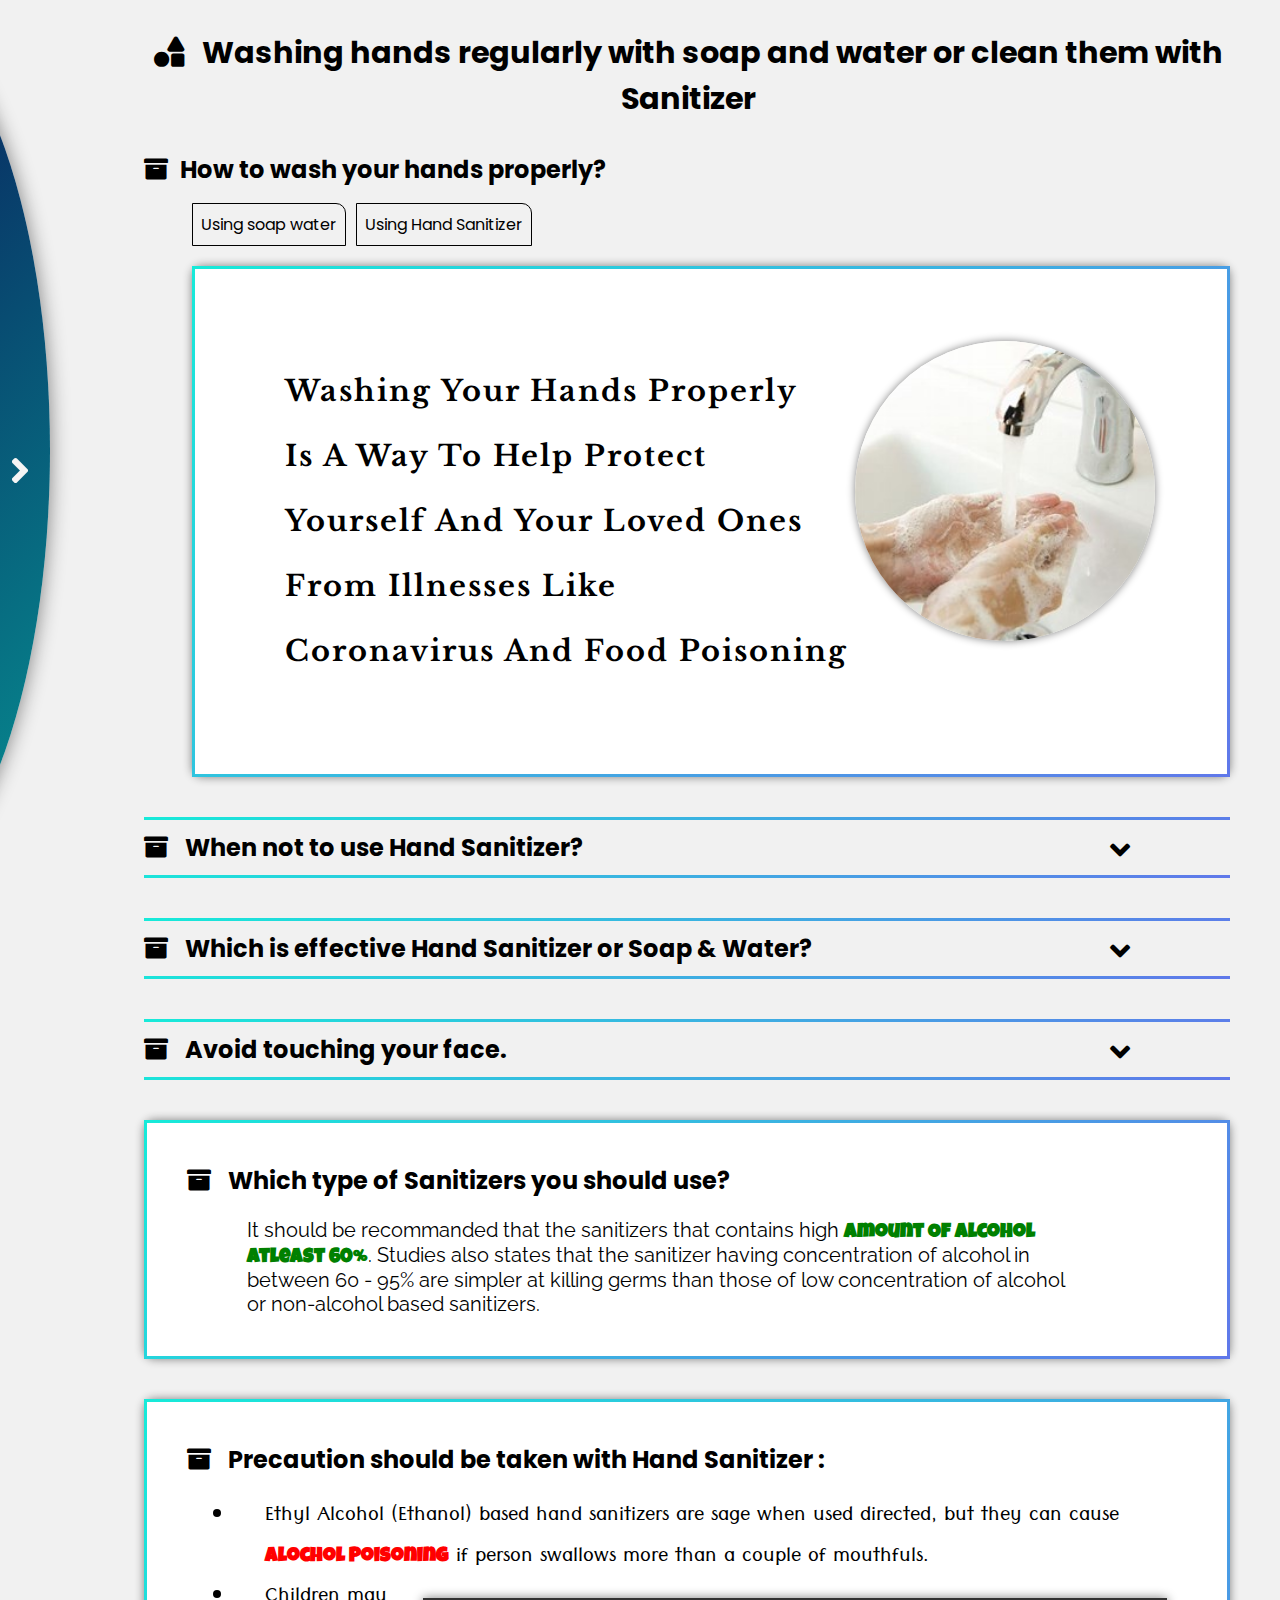
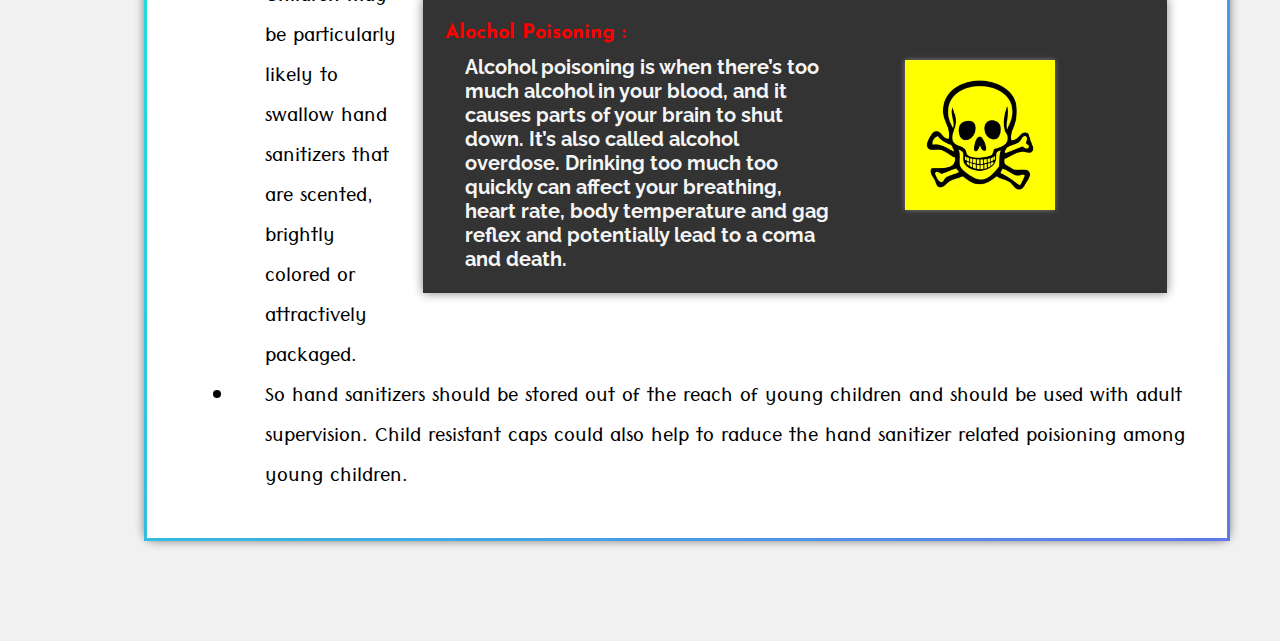
<file: wash_hands.html>
<!DOCTYPE html>
<html lang="en" dir="ltr">
  <head>
    <meta charset="utf-8" />
    <title>Washing Hands is Necessery</title>
    <link
      rel="stylesheet"
      href="https://use.fontawesome.com/releases/v5.13.0/css/all.css"
    />
    <link rel="stylesheet" href="css/style-wash-hands.css" />

    <script
      src="https://code.jquery.com/jquery-3.5.1.min.js"
      integrity="sha256-9/aliU8dGd2tb6OSsuzixeV4y/faTqgFtohetphbbj0="
      crossorigin="anonymous"
    ></script>

    <script src="js/onevent-wash-hands.js"></script>
  </head>
  <body>
    <input type="checkbox" name="checbox1" id="chkb1" />
    <nav class="sidebar">
      <ul>
        <li>
          <a href="index.html" style="text-align: center">
            <i class="fas fa-home" style="margin-right: 5px"></i>Precautions to
            be taken in COVID-19</a
          >
        </li>
        <li>
          <a href="#how-to-wash">How to wash your hands properly?</a>
        </li>
        <li id="id1">
          <a href="#when-not-sanitizer">When not to use Hand Sanitizer?</a>
        </li>
        <li id="id2">
          <a href="#which-effective"
            >Which is Effective Hand Sanitizer or Soap & Water?</a
          >
        </li>
        <li id="id3">
          <a href="#avoid-touching">Avoid touching your Face.</a>
        </li>
        <li>
          <a href="#which-sanitizer"
            >Which type of Sanitizers you should use?</a
          >
        </li>
        <li>
          <a href="#precaution">Precaution to be taken with Hand Sanitizer.</a>
        </li>
      </ul>
      <label class="page-content" for="chkb1">
        <i class="fas fa-angle-right"></i>
      </label>
    </nav>

    <section>
      <div class="container">
        <!-- Washing hands regularly-->
        <a name="how-to-wash"></a>
        <section class="content-container">
          <!-- Heading -->
          <h2 class="heading">
            Washing hands regularly with soap and water or clean them with
            Sanitizer
          </h2>

          <!-- sub points container-->
          <section class="content-container-sub">
            <!-- sub points heading for HOW TO WASH HANDS PROPERLY -->
            <h4 class="heading-med">How to wash your hands properly?</h4>

            <!-- sub points topic menu -->
            <div class="content-menu">
              <li id="btn1">
                <p>Using soap water</p>
              </li>
              <li id="btn2">
                <p>Using Hand Sanitizer</p>
              </li>
              <li id="closebtn">
                <p><i class="fas fa-times" style="align-self: center"></i></p>
              </li>
            </div>

            <!-- menu content show area -->
            <div class="box" id="cont">
              <!-- slogan for washing hands-->
              <div class="text-area" id="info_wash">
                <img
                  id="soapimg"
                  src="images/soapWater_handwash.jpg"
                  width="300px"
                  height="300px"
                  alt="soap and water"
                />
                <p>
                  Washing your hands properly is a way to help protect yourself
                  and your loved ones from illnesses like coronavirus and food
                  poisoning
                </p>
              </div>

              <!-- info for washing hands with soap and water-->
              <div class="text-area" id="soap-wash">
                <iframe
                  id="soapvid"
                  width="700"
                  height="315"
                  src="https://www.youtube.com/embed/tNOAV030yCc"
                  frameborder="0"
                  allow="accelerometer; autoplay; encrypted-media; gyroscope; picture-in-picture"
                  allowfullscreen
                ></iframe>
                <ol type="1" style="margin: 20px">
                  <li>Wash your hands when they are dirty.</li>
                  <li>Get your hands wet.</li>
                  <li>Apply enough hand soap to cover your hands.</li>
                  <li>
                    Keep washing your hands for 20 seconds or more.<br />
                    - Interlace your fingers to clean in between them.<br />
                    - Hold oonto your thumb and rotate your other hand around
                    it.<br />
                    - Rub your palms with the tips of your fingers.
                  </li>
                  <li>
                    After you finish lathering and scrubbing your hands, place
                    your hands under the running water again and allow the water
                    to run over them. Remove all the soap form your hands until
                    you don't see any more suds.
                  </li>
                  <li>Dry your hands with a clean towel.</li>
                  <li>
                    If the water does'nt automatically shut off, then hold onto
                    the faucet with your towel to turn it off. That way, you
                    don't recontaminate your hands right away. Throw away towel
                    if it is disposable or hang it to dry (You can also use your
                    elbow to turn off the faucet if a towel is not available,
                    Also if you are using reusable towels, wash them at least
                    every 2 or 4 days so germs don't build up).
                  </li>
                </ol>
              </div>

              <!-- info for washing hands with sanitizer -->
              <div class="text-area" id="sanitizer-wash">
                <img
                  id="sanitizerimg"
                  src="images/use_sanitizer.jpg"
                  width="500"
                  height="315"
                  alt="sanitizer and rub"
                />
                <ol type="1" style="margin: 20px">
                  <li>
                    Decide if the hand sanitizer is approoriate(It should have
                    atleast
                    <span class="highlight" style="color: green"
                      >60% of Alochol</span
                    >
                    so that it is more effective at killing harmful bacteria).
                  </li>
                  <li>
                    Apply a coin sized amount of hand sanitizer to one hand.
                  </li>
                  <li>
                    Rub your hands together for about 20 seconds, and move the
                    hand sanitizer around them as if you are washing your hands.
                    Interlace your fingers to clean between them and rub your
                    palms with your fingertips to get underneath your nails.
                    Keep moving your hands around until they feel dry.
                  </li>
                </ol>
              </div>
            </div>

            <a name="when-not-sanitizer"></a>
            <!-- sub points heading for "When not to use Hand Sanitizer" -->
            <div class="border-up-low" style="margin-top: 40px !important">
              <h4 class="heading-med">
                When not to use Hand Sanitizer?
                <span
                  class="fas fa-angle-down dorp-down"
                  id="not-use-btn"
                ></span>
              </h4>

              <div id="when-not-to-use-sanitizer">
                <div class="card-view">
                  <img
                    id="dirty-handsimg"
                    src="images/dirty-hands.jpg"
                    width="150px"
                    height="150px"
                    alt="dirty hands"
                  />
                  <h5 class="heading-small">
                    Whether or not your hands are visibly dirty :
                  </h5>
                  <p class="card-view-para">
                    If you can see the dirt or grease on your hands, then use
                    soap and water to clean them. Don't use the Hand Sanitizer.
                  </p>
                </div>
                <div class="card-view">
                  <img
                    id="pesticidesimg"
                    src="images/pesticide.jpg"
                    width="150px"
                    height="150px"
                    alt="pesticide"
                  />
                  <h5 class="heading-small">What you have on your hands :</h5>
                  <p class="card-view-para" style="margin-left: 2em !important">
                    Alcohol-based hand sanitizer will not eliminate all of the
                    germs on your hands and it will not remove certain
                    substances, such as pesticides and heavy metals. In these
                    situations, opt for soap and water.
                  </p>
                </div>
                <div class="card-view">
                  <img
                    id="water-scarcityimg"
                    src="images/water-scarcity.jpg"
                    width="150px"
                    height="150px"
                    alt="water scarcity"
                  />
                  <h5 class="heading-small">The availability of water :</h5>
                  <p class="card-view-para">
                    If you don’t have running water, then use alcohol-based hand
                    sanitizer since it’s better than leaving your hands dirty.
                    However, if you have access to soap and running water, wash
                    your hands instead.
                  </p>
                </div>
              </div>
            </div>

            <!-- sub points heading for "Which is effective" -->
            <a name="which-effective"></a>
            <div class="border-up-low" style="margin-top: 40px !important">
              <h4 class="heading-med" id="effect-heading">
                Which is effective Hand Sanitizer or Soap & Water?
                <span
                  class="fas fa-angle-down dorp-down"
                  id="effectiveness-btn"
                ></span>
              </h4>

              <div id="which-is-effective">
                <div class="card-view" style="max-width: 1000px">
                  <ul>
                    <img
                      id="soap-hand-wash"
                      src="images/soap-img.jpg"
                      width="250px"
                      height="200px"
                      alt="soap hand wash"
                    />
                    <li>
                      Several studies showed that when hands are visibly dirty
                      or greasy then hand sanitizers may not be that much
                      effective.
                    </li>
                    <li>
                      Some studies showed that harmful chemicals like pesticides
                      and heavy metals present in the hands may not be removed
                      via using hand sanitizers.
                    </li>
                    <li>
                      If soap and water are not available then it is recommended
                      to use sanitizers containing high alcohol amount
                      <span class="highlight" style="color: green">
                        at least 60% </span
                      >. Even studies showed that sanitizers with an alcohol
                      concentration between 60-95% are simpler at killing germs
                      than those having a lower concentration of alcohol or
                      non-alcohol based sanitizers.
                    </li>
                    <img
                      id="sanitizer-img"
                      src="images/sanitizer-img.jpg"
                      width="200px"
                      height="150px"
                      alt="sanitizer img with hand"
                    />
                    <li>
                      CDC recommends to use hand sanitizer to the palm of one
                      hand and rub it all over the surfaces of hands until hand
                      becomes dry whereas soap lathers and spreads in whole
                      parts of the hand.
                    </li>
                    <li>
                      According to WHO, wash your hands with soap and running
                      water when hands are visibly dirty. If your hands aren’t
                      visibly dirty, frequently clean them by using
                      alcohol-based hand rub or soap and water.
                    </li>
                  </ul>
                </div>
              </div>
            </div>

            <!-- sub points heading for "avoid touching face" -->
            <a name="avoid-touching"></a>
            <div class="border-up-low" style="margin-top: 40px !important">
              <h4 class="heading-med">
                Avoid touching your face.
                <span
                  class="fas fa-angle-down dorp-down"
                  id="avoid-touch-btn"
                ></span>
              </h4>

              <div id="avoid-touch-area">
                <div class="card-view" style="max-width: 1000px">
                  <ul>
                    <li>
                      Centers for Disease Control and Prevention (CDC) is
                      advising you to stop touching yourself so much. More
                      specifically, you should “avoid touching your Face with
                      unwashed hands.”
                    </li>
                    <img
                      id="touchface1-img"
                      src="images/touch_face1.jpg"
                      width="300px"
                      height="200px"
                      alt="do not touch face1"
                    />
                    <li>
                      This recommendation is important because respiratory
                      viruses such as the new coronavirus and flu viruses as
                      well as a number of other nasty microbes can make their
                      way into you by first sticking to your hands and then
                      being rubbed into your eyes, nose, or mouth.
                    </li>
                    <img
                      id="touchface2-img"
                      src="images/touch_face2.jpg"
                      width="300px"
                      height="200px"
                      alt="do not touch face2"
                    />
                    <li>
                      Your hands can get pretty darn filthy when you don’t wash
                      them frequently and thoroughly. That’s because your hands
                      are touching all kinds of things throughout the day from
                      doorknobs to tables to other people’s hands. And when you
                      touch other people’s hands you are in turn touching
                      whatever they happened to touch.
                    </li>
                  </ul>
                </div>
              </div>
            </div>

            <!-- which sanitizer you should use -->
            <a name="which-sanitizer"></a>
            <div
              class="box"
              id="cont-which-sanitizer"
              style="margin-top: 40px !important; margin-left: 0 !important"
            >
              <div class="text-area" id="#which-sanitizer-area">
                <h4 class="heading-med">
                  Which type of Sanitizers you should use?
                </h4>
                <p class="card-view-para">
                  It should be recommanded that the sanitizers that contains
                  high
                  <span class="highlight" style="color: green"
                    >amount of alcohol atleast 60%</span
                  >. Studies also states that the sanitizer having concentration
                  of alcohol in between 60 - 95% are simpler at killing germs
                  than those of low concentration of alcohol or non-alcohol
                  based sanitizers.
                </p>
              </div>
            </div>

            <!-- precautions with sanitizer -->
            <a name="precaution"></a>
            <div
              class="box"
              id="cont-precaution-sanitizer"
              style="margin-top: 40px !important; margin-left: 0 !important"
            >
              <div class="text-area" id="#precaution-sanitizer-area">
                <h4 class="heading-med">
                  Precaution should be taken with Hand Sanitizer :
                </h4>
                <ul
                  style="
                    margin-left: 3em;
                    margin-top: 20px;
                    font-family: Tenali Ramakrishna, sans-serif !important;
                  "
                >
                  <li>
                    Ethyl Alcohol (Ethanol) based hand sanitizers are sage when
                    used directed, but they can cause
                    <span class="highlight" style="color: red"
                      >Alochol Poisoning</span
                    >
                    if person swallows more than a couple of mouthfuls.
                  </li>
                  <div class="cardview2">
                    <h4>
                      <span
                        class="highlight"
                        style="
                          color: red;
                          font-family: Josefin Sans, sans-serif;
                        "
                        >Alochol Poisoning :</span
                      >
                      <p class="card-view2-para">
                        <img
                          id="alcohol-poisonimg"
                          src="images/alcohol-poisoning.jpg"
                          width="150px"
                          height="150px"
                          alt="alcohol poisoning"
                        />
                        Alcohol poisoning is when there’s too much alcohol in
                        your blood, and it causes parts of your brain to shut
                        down. It’s also called alcohol overdose. Drinking too
                        much too quickly can affect your breathing, heart rate,
                        body temperature and gag reflex and potentially lead to
                        a coma and death.
                      </p>
                    </h4>
                  </div>
                  <li>
                    Children may be particularly likely to swallow hand
                    sanitizers that are scented, brightly colored or
                    attractively packaged.
                  </li>
                  <li>
                    So hand sanitizers should be stored out of the reach of
                    young children and should be used with adult supervision.
                    Child resistant caps could also help to raduce the hand
                    sanitizer related poisioning among young children.
                  </li>
                </ul>
              </div>
            </div>
          </section>
        </section>
      </div>
    </section>

    <!-- pseudo space -->
    <div class="pseudo-space"></div>
  </body>
</html>
</file>
<file: css/style-precautions.css>
@import url('https://fonts.googleapis.com/css2?family=Libre+Baskerville&display=swap');
@import url('https://fonts.googleapis.com/css2?family=Raleway:ital,wght@0,300;0,500;0,600;1,300;1,500;1,600&display=swap');
@import url('https://fonts.googleapis.com/css2?family=Poppins:wght@300;400;500;600&display=swap');
@import url('https://fonts.googleapis.com/css2?family=Luckiest+Guy&display=swap');
@import url('https://fonts.googleapis.com/css2?family=Tenali+Ramakrishna&display=swap');
@import url('https://fonts.googleapis.com/css2?family=Bellota:ital,wght@0,400;0,700;1,400;1,700&display=swap');
@import url('https://fonts.googleapis.com/css2?family=Josefin+Sans:ital,wght@0,500;0,600;0,700;1,500;1,600&display=swap');
@import url('https://fonts.googleapis.com/css2?family=Architects+Daughter&display=swap');
@import url('https://fonts.googleapis.com/css2?family=Montserrat:ital,wght@0,400;0,500;0,600;1,400;1,500&display=swap');

*{
  margin: 0;
  padding: 0;
  box-sizing: border-box;
  font-family: 'Poppins','Libre Baskerville','Raleway',sans-serif;
  scroll-behavior: smooth;
}
body{
  overflow-x: hidden;
  background: #f1f1f1;
  animation: FADE-OUT 1s ease;
}

@keyframes FADE-OUT{
  0%{
    opacity: 0;
  }  
  50%{
    opacity: 0.5;
  }
  100%{
    opacity: 1;
  }
}


:root{
  --navbar-height : 100px;

  --logo-img-width : 100px;
  --logo-img-height : 75px;
  --logo-font-size : 2em;
  --nav-links-size : 1.2em;

  --page-wrapper-width : 100%;
  --page-title-size : 3em;
  --page-wrapClass-margin-top : 36ex;

  --width-img : 1200px;
  --height-img : 600px;
  --slideshow-txt : 2em;

  --grid-container-width : 1400px;
  --cardview-heading : 2em;
  --cardview-txt : 1.2em;
}

/* 

font family: 'Bellota','Poppins',s

*/
/* ----------------------------------------------------------------------------- */

nav{
  padding: 1em;
  top: 0;
  z-index: 99;
  position: fixed;
  height: var(--navbar-height);
  width: 100%;
  background: rgb(33, 33, 33);
  box-shadow: 10px 10px 40px rgba(30, 30, 30, 0.9);
}
/* **************************************** */
.logo{
  font-size: var(--logo-font-size);
  color: white;
  padding: 0 100px;
  align-items: center;
  line-height: 40px;
  display: inline-flex;
  /* justify-items: center; */
}
.logo a{
  text-decoration: none;
  font-family: 'Bellota','Poppins','Raleway',sans-serif;
  text-transform: uppercase;
  letter-spacing: 1px;
  font-weight: bolder;
  color: azure;
}
.logo a img{
  width: var(--logo-img-width);
  height: var(--logo-img-height);
  transition: transform 0.5s;
}
.logo a:hover{
  color: rgb(211, 202, 202);
}
.logo a:hover img{
  transform: scale(1.08);
}

nav ul{
  float: right;
  margin-right: 40px;
}
nav li{
  display: inline-block;
  margin: 0 8px;
  line-height: 80px;
}
nav ul li a{
  color: azure;
  font-size: var(--nav-links-size);
  border: 1px solid azure;
  padding: 5px 8px;
  text-decoration: none;
  border-top-right-radius: 10px;
  font-family: 'Poppins','Libre Baskerville','Raleway',sans-serif;
  transition: 0.5s ease;
  cursor: pointer;
}
nav ul li:hover a{
  box-shadow: 0 0 30px rgba(128, 128, 128, 0.9);
}

nav ul li.active a{
  border: none;
  box-shadow: 0 0 20px rgba(128, 128, 128, 0.9);
  background-image: linear-gradient(135deg, rgb(204, 4, 204),rgb(16, 13, 212));
  color: azure;
}
nav #icon{
  color: white;
  font-size: 2em;
  line-height: 80px;
  float: right;
  margin-right: 40px;
  display: none;
  cursor: pointer;
}

/* ----------------------------------------------------------------------------- */
.page-wrapper{
  padding: 2em;
  display: block;
  width: var(--page-wrapper-width);
  height: fit-content;
  margin-top: 8em;
  margin-right: auto;
  margin-left: auto;
  transition: all 0.5s ease;
}

.page-title{
  font-family:'Josefin Sans',sans-serif;
  font-size: var(--page-title-size);
  font-weight: 700;
  text-align: center;
  background-size: 500%;
  background-image: linear-gradient(to right, rgb(51, 204, 4),rgb(16, 13, 212));
  -webkit-background-clip: text;
  animation: bg-animation 5s infinite alternate;
  color: transparent;
}

@keyframes bg-animation{
  0%{
    background-position: left;
  }
  100%{
    background-position: right;
  }
}

/* ----------------------------------------------------------------------------- */


.slideshow-container{
  display: block;
  margin-top: 30px;
  margin-bottom: 30px;
  width: 100%;
  height: 100%;
}

.slideshow{
  width: var(--width-img);
  height: var(--height-img);
  background: rgba(33, 33, 33, 0.9);
  margin: 0 auto;
  position: relative;
  overflow: hidden;
  border-radius: 12px;
  box-shadow: 10px 10px 30px rgba(30, 30, 30, 0.9);
}
.slideshow-item{
  width: inherit;
  height: inherit;
  position: absolute;
  left: 0;
  opacity: 0;
  object-fit: cover;
  animation: slider 50s infinite;
}
.slideshow-item img{
  border-radius: 12px;
  width: var(--width-img);
  height: var(--height-img);
  z-index: 0;
}
.slideshow-item .slideshow-item-txt{
  color: white;
  position: absolute;
  top: 50px;
  left: -100%;
  font-size: var(--slideshow-txt);
  padding: 20px;
  font-family: 'Architects Daughter','Bellota','Raleway',sans-serif;
  background: rgba(30, 30, 30, 0.7);
  animation: slide-to-right 50s infinite;
}
.slideshow-item:nth-child(1){
  animation-delay: 0s;
}
.slideshow-item:nth-child(2),
.slideshow-item:nth-child(2) .slideshow-item-txt{
  animation-delay: 10s;
}
.slideshow-item:nth-child(3){
  animation-delay: 20s;
}
.slideshow-item:nth-child(4){
  animation-delay: 30s;
}
.slideshow-item:nth-child(5){
  animation-delay: 40s;
}


@keyframes slider{
  25%{
    opacity: 1;
  }
  40%{
    opacity: 0;
  }
}

@keyframes slide-to-right{
  12%{
    left: 0;
  }
  100%{
    left: -100%;
  }

}
/* ------------------------------------------------------------------------------------ */


.grid-container {
  max-width: var(--grid-container-width);
  margin: 50px auto;
}

.row {
  margin: 8px auto;
  align-content: center;
  justify-content: center;
}

/* Add padding BETWEEN each column */
.row,
.row > .column {
  padding: 4px;
}

/* Create four equal columns that floats next to each other */
.column {
  float: left;
  width: 33.33%;
}

/* Clear floats after rows */ 
.row:after {
  content: "";
  display: table;
  clear: both;
}

/* Content */
.content {
  background-color: white;
  padding: 5px;
}
.content h3{
  font-size: var(--cardview-heading);
  font-weight: bolder;
  letter-spacing: 1px;
  font-family: 'Tenali Ramakrishna','Raleway',sans-serif;
}
.content p{
  font-size: var(--cardview-txt);
  word-spacing: 8px;
  font-family: 'Poppins',sans-serif;
}

.see-page{
  text-align: center;
  margin: 40px 0;
  font-size: larger;
}
.see-page a{
  padding: 8px;
  text-decoration: none;
  font-weight: 500;
  transition: all 0.4s ease;
  border: 2px solid transparent;
  background-color: #202294;
  border-radius: 8px;
  color: azure;
}
.see-page a:hover{
  background-color: #0077cc;
  box-shadow: 0px 0px 8px rgba(30, 30, 30, 0.7);
} 

/*--------------------------------------- footer  ---------------------------------------------*/
.footer{
  position: relative;
  bottom: 0;
  display: block;
  width: 100%;
  height: max-content;
  background-color: #242729;
  padding-top: 8px;
}
.footer .footer-top{
  padding: 4px;
  width: 100%;
  height: max-content;
  align-items: center;
}
.footer .footer-top ul{
 text-align: center;
}
.footer .footer-top ul li{
  display: inline-block;
  width: 6em;
  font-size: 2.3em;
}
.footer .footer-top ul li a{
  color: white;
  text-decoration: none;
  transition: all 0.3s ease;
}
/* .footer .footer-top ul li a:hover{
  background-image: linear-gradient(135deg, rgb(204, 4, 204),rgb(226, 158, 10));
  -webkit-background-clip: text;
  color: transparent;
} */
#fb:hover{
  color: rgb(59, 89, 152);
}
#insta:hover{
  background-image: linear-gradient(135deg, rgb(204, 4, 204),rgb(226, 158, 10));
  -webkit-background-clip: text;
  color: transparent;
}
#linkedin:hover{
  color: rgb(0, 119, 181);
}
#web:hover{
  background-image: linear-gradient(135deg, rgb(204, 4, 204),rgb(16, 13, 212));
  -webkit-background-clip: text;
  color: transparent;
}

.footer .footer-bottom{
  padding: 4px;
  bottom: 0;
  width: 100%;
  height: max-content;
  background-color: #1b1d1f;
} 
.footer .footer-bottom p{
  font-size: 1.03em;
  letter-spacing: 2px;
  font-family: 'Montserrat','Poppins',sans-serif;
  text-align: center;
  color: #6a737c;
}

/* -----------------------Contact form------------------------------ */
.float-tab{
  padding: 10px;
  position: fixed;
  background: #222225;
  width: 575px;
  z-index: 99;
  height: fit-content;
  top: 44%;
  align-items: center;
  right: -200%;
  transition: all 0.5s ease;
}
#form.showtab{
  right: 0;
}
.float-tab ul{
  margin-top: 40px;
  list-style: none;
}
.float-tab ul li{
  text-align: center;
}

#see-more-info ul{
  margin-top: 40px;
  list-style: none;
  padding-left: 2em;
}
#see-more-info ul li{
  text-align: left;
  line-height: 3em;
}
#see-more-info ul li a{
  text-decoration: none;
  font-size: large;
  color: white;
  transition: all 0.3s ease;
}

#see-more-info ul li a:hover{
  color:cyan;
  transition: all 0.3s ease;
  text-decoration: underline;
}
#see-more-info.showtab{
  right: 0;
}


.textbox{
  color: white;
  outline: none;
  padding: 12px;
  margin: 10px;
  background : #353535;
  border: 1px solid transparent;
  border-radius: 8px;
  width: 500px;
  font-size: 1.05em;
  transition: all 0.4s ease;
}
.textbox:hover, .textbox:focus{
  background: #1a1a1a;
}
.textbox:focus{
  border-color: rgb(0, 132, 255);
  box-shadow: 0 0 20px 0 rgba(127, 150, 255, 0.836);
}

#name.invalid,#email.invalid,#message.invalid{
  border-color: rgb(255, 0, 0);
  box-shadow: 0 0 20px 0 rgba(255, 0, 0, 0.736);
}



.text-area{
  resize: none;
}
.form-btn{
  color: white;
  background:#d3014e;	
  border-radius: 10px;
  align-self: center;
  margin: 15px auto;
  padding: 8px 30px; 
  width: max-content;
  border: none;
  font-family: 'Montserrat','Poppins',sans-serif;
  font-weight: bolder;
  font-size: 1.3em;
  transition: all 0.5s ease;
  outline: none;
}
.form-btn:hover{
  background: #bb104e;
  box-shadow:0 0 8px 0 #f82b92;
}

.submit{
  background:#071ff7;
}
.submit:hover{
  background: #076ff7;
  box-shadow:0 0 8px 0 rgba(127, 150, 255, 0.836);
}

.closebtn{
  color: azure;
  transform:translateX(-80%) translateY(50%);
  font-size:1.4em;
  transition: all 0.5s ease;
  float: right!important;
}
.closebtn:hover{
  color: azure;
  transform:translateX(-80%) translateY(50%) scale(1.09);
}

/* ------------------------------------------------------------------------------------ */
@media screen and (max-width: 1280px){

  :root{
    --page-wrapper-width : 1024px;
    --page-title-size : 2.7em;
    --page-wrapperClass-margin-top : 36ex;

    --width-img : 900px;
    --height-img : 600px;
    --slideshow-txt : 1.5em;

    --grid-container-width : 900px;
    --cardview-heading : 2em;
    --cardview-txt : 1.2em;
  }

  .logo{
    display: flexbox;
    width: 600px;
  }
  nav #icon{
    display: block;
    float: right;
    transition: transform 0.5s;
  }
  
  nav #icon:hover{
    color: white;
    transform: scale(1.08);
  }
  nav #icon.change i::before{
    content: '\f00d';
  }
  nav ul{
    position: fixed;
    width:100%;
    height: 230px;
    transition: all 1s ease;
    background: rgba(33, 33, 33, 0.9);
    top: 80px;
    left:-100%;
    text-align: center;
  }
  nav ul li{
    display: block;
    margin: 50px 0;
    line-height: 10px;
  }
  nav ul li a{
    padding: 10px;
    border: none;
    border-radius: 20px;
    font-size: 1.3em;
  }
  nav ul li a.active, nav ul li a:hover{
    border: none;
  }
  nav ul.show{
    left: 0;
  }
  
  .column {
    width: 100%;
    margin: 30px auto;
    box-shadow: 8px 8px 10px rgba(30, 30, 30, 0.7);
  }
  .page-wrapper.wrap{
    margin-top: var(--page-wrapClass-margin-top);
    width: var(--page-wrapper-width);
  } 

  /* .page-wrapper.wrap{
    margin-top: var(--page-wrapClass-margin-top);
    width: 1024px;
  } */
  /* :root{
    --width-img : 1024px;
    --height-img : 600px;
    --page-title-size : 2.7em;
    --cardview-heading : 1.4em;
    --cardview-txt : 1.2em;
    --slideshow-txt : 1.5em;
  } */

}
@media screen and (max-width: 1100px){
  :root{
    --page-wrapper-width : 900px;
    --page-title-size : 2.5em;
    --page-wrapperClass-margin-top : 36ex;

    --width-img : 700px;
    --height-img : 400px;
    --slideshow-txt : 1.4em;

    --grid-container-width : 700px;
    --cardview-heading : 1.8em;
    --cardview-txt : 1.2em;
  }
  .page-wrapper.wrap{
    margin-top: var(--page-wrapClass-margin-top);
    width: var(--page-wrapper-width);
  } 
  /* :root{
    --width-img : 700px;
    --height-img : 400px;
    --page-title-size : 2.7em;
    --cardview-heading : 1.4em;
    --cardview-txt : 1.2em;
    --slideshow-txt : 1.5em;
  } */
  /* .page-wrapper.wrap{
    margin-top: 36ex;
    width: 900px;
  } */
}

@media screen and (max-width: 920px){

  :root{
    --page-wrapper-width : 700px;
    --page-title-size : 2.5em;
    --page-wrapperClass-margin-top : 36ex;

    --width-img : 650px;
    --height-img : 400px;
    --slideshow-txt : 1.4em;

    --grid-container-width : 650px;
    --cardview-heading : 1.8em;
    --cardview-txt : 1.2em;
  }
  .page-wrapper.wrap{
    margin-top: var(--page-wrapClass-margin-top);
    width: var(--page-wrapper-width);
  } 
  /* :root{
    --width-img : 700px;
    --height-img : 400px;
    --page-title-size : 2.7em;
    --cardview-heading : 1.4em;
    --cardview-txt : 1.2em;
    --slideshow-txt : 1.5em;
  } */
  /* .page-wrapper.wrap{
    margin-top: 36ex;
    width: 900px;
  } */
}

@media screen and (max-width: 720px){
  :root{
    --page-wrapper-width : 500;
    --page-title-size : 2.3em;
    --page-wrapperClass-margin-top : 36ex;

    --width-img : 500px;
    --height-img : 300px;
    --slideshow-txt : 1.2em;

    --grid-container-width : 500;
    --cardview-heading : 1.5em;
    --cardview-txt : 1.1em;
  }
  nav{
    padding: 0.5em;
    height: 85px;
  }
  .logo{
    position: relative;
    padding: 0;
    align-items: center;
    line-height:10px;
    display: ruby-text;
    width: max-content;
    height: max-content;
  } 
  .page-wrapper.wrap{
    margin-top: var(--page-wrapClass-margin-top);
    width: var(--page-wrapper-width);
  } 
  /* :root{
    --width-img : 500px;
    --height-img : 300px;
    --page-title-size : 2.7em;
    --cardview-heading : 1.4em;
    --cardview-txt : 1.2em;
    --slideshow-txt : 1.5em;
  }
  .page-wrapper.wrap{
    margin-top: 36ex;
    width: 570px;
  } */
}







/* .logo{
  padding: 8px;
  display: flex;  
  width: max-content;
  box-sizing: content-box;
  justify-items: space-around;
  background: silver;
}
.logo .logo-txt{

}
.nav-links{
  float: right;
  margin-right: 30px;
  list-style: none;
}
.nav-links li{
  display: inline-block;
  line-height: 80px;
  margin: 0 30px;
}
.nav-links li a{
  text-decoration: none;
  color: whitesmoke;
  font-size: 1.5em;
} */
</file>
<file: css/style-hygiene.css>
@import url('https://fonts.googleapis.com/css2?family=Libre+Baskerville&display=swap');
@import url('https://fonts.googleapis.com/css2?family=Raleway:ital,wght@0,300;0,500;0,600;1,300;1,500;1,600&display=swap');
@import url('https://fonts.googleapis.com/css2?family=Poppins:wght@300;400;500;600&display=swap');
@import url('https://fonts.googleapis.com/css2?family=Luckiest+Guy&display=swap');
@import url('https://fonts.googleapis.com/css2?family=Tenali+Ramakrishna&display=swap');
@import url('https://fonts.googleapis.com/css2?family=Bellota:ital,wght@0,400;0,700;1,400;1,700&display=swap');
@import url('https://fonts.googleapis.com/css2?family=Josefin+Sans:ital,wght@0,500;0,600;0,700;1,500;1,600&display=swap');
@import url('https://fonts.googleapis.com/css2?family=Architects+Daughter&display=swap');

*{
  margin: 0;
  padding: 0;
  box-sizing: border-box;
  font-family: 'Poppins','Libre Baskerville','Raleway',sans-serif;
  scroll-behavior: smooth;
}
body{
  overflow-x: hidden;
  background: #f1f1f1;
  animation: FADE-OUT 1s ease;
}

@keyframes FADE-OUT{
  0%{
    opacity: 0;
  }  
  50%{
    opacity: 0.5;
  }
  100%{
    opacity: 1;
  }
}

:root{
  --heading-size :xx-large;
  --heading-med-size :x-large;
  --headingB-size : 1em;
  --headingB-med-size : 1em;

  --cardview-para-size :20px;

  --list-size : 2em;
  --line-height : 45px;

}

/*---------------------------------- Sidebar -----------------------------------------*/
.sidebar{
  width: 350px;
  height: 100vh;
  display: flex;
  position: fixed;
  z-index: 99;
  top: 0;
  left: -300px;
  border-radius: 95%;
  box-sizing: border-box;
  /* background-image: linear-gradient(135deg,#000000,#e74c3c); */
  background-image: linear-gradient(135deg,#df0cd5,rgb(199, 52, 7));
  transition: 0.5s ease;
  box-shadow: 0 0 20px rgba(128, 128, 128, 1);
}
.sidebar ul{
  margin-top: 3.5em;
  align-content: center;
  list-style: none;
  margin-left: 15px;
  position: relative;
  top: 20%;
  width: 275px;
  overflow-wrap: normal;
}
.sidebar ul li{
  line-height: 40px;
  border-bottom: 2px solid transparent;
  transition: 0.08s ease-in;
}
.sidebar ul li a{
  text-decoration: none;
  color: whitesmoke;
  transition: 0.4s ease;
  display: none;
  position: relative;
  font-size: large;
  border-radius: 10px;
  padding-left: 5px;
}
.sidebar ul li a:hover{
  background-color: rgba(32, 31, 31, 0.6);
}
.sidebar ul li.active a{
  color: rgb(229, 255, 0);
  background-color: #1e1e1e;

}
.sidebar .page-content{
  top: 50%;
  position: relative;
  margin-left: 20px;
}
.sidebar .page-content i{
  animation: FADE-OUT 0.6s;
  font-size: 2.5em;
  display: block;
  transition: 0.3s linear;
  color: whitesmoke;
  cursor: pointer;
}
#chkb1{
  display: none;
}

#chkb1:checked ~ .sidebar{
  left: 0;
  border-radius: 0;
}
#chkb1:checked ~ .sidebar ul li{
  border-bottom-color:  rgba(231, 247, 9, 0.473);
}
#chkb1:checked ~ .sidebar ul li a{
  display: block;
}
#chkb1:checked ~ .sidebar .page-content i{
  transform: rotate(180deg);
}
@keyframes FADE-OUT{
  0%{
    opacity: 0;
  }  
  50%{
    opacity: 0.5;
  }
  100%{
    opacity: 1;
  }
}
/*---------------------------------- section of text -----------------------------------------*/

section{
  margin-top: 30px;
  /* min-width: 100%; */
  margin-left: 3em;
  min-height: 100vh;
  transition: margin-left 0.4s ease;
  /* position: absolute; */
}

section .container{
  width: 100%;
  height: 100%;
  /* display: relative; */
  /* box-sizing: border-box; */
  transition: 0.5s ease-in;
}
section .container p{
  padding-right: 100px;
}

#chkb1:checked ~ section{
  margin-left: 355px;
}
#chkb1:checked ~ section .container{
  padding-right: 50px;
  /* padding-right: 300px; */
}
.content-container-sub{
  padding-right: 50px;
}
/*----------------------- Heading styles---------------------*/
.heading{
  font-size: var(--heading-size);
  justify-content: left;
}
.heading::before{
  content: '\f02e';
  font-family: 'Font Awesome 5 free';
  font-size: var(--headingB-size);
  padding-right: 12px;
}

.heading-med{
  font-size: var(--heading-med-size);
}

.heading-med::before{
  content: '\f06d';
  font-family: 'Font Awesome 5 free';
  font-size: var(--headingB-med-size);
  padding-right: 12px;
}


/*--------------------- Content Style -------------------------------*/


.box{
  margin-top:20px;
  margin-left: 3em;
  max-width: 1200px;
  width: auto;
  height: auto;
  box-sizing: content-box;
  border-radius: 10px;
  background-color: white;
  transition: 0.4s ease;
  border: 4px solid transparent;
  border-image: linear-gradient(to right,#f64848,#f095ff);
  border-image-slice: 1;
  box-shadow: 0 0 10px rgba(128, 128, 128, 1);
}
.text-area{
  padding:30px!important;
  height: auto; 
  min-width: 200px;
}

.card-view2{
  margin: 20px;
  padding: 20px;
  width: auto;
  height: auto;
  box-sizing: content-box;
  background-color: rgba(0, 0, 0, 0.8) ;
  color: whitesmoke;
  transition: 0.4s ease;
  border: 2px solid transparent;
  box-shadow: 0 0 10px rgba(128, 128, 128, 1);
}
.card-view2-para{
  margin-left: 20px;
  padding-top: 10px;
  font-size: var(--cardview-para-size);
  font-family: 'Raleway',sans-serif;
}
/* ---------------------------------------- Image  and video styling ------------------------------------------------------------ */
.img-align{
  margin: 0.5em;
  width: 100%;
  text-align: center;
}

/*------------------------------------------------------------------------------------------------ */
ol li, 
ul li{
  padding-left: 30px;
  font-size: var(--list-size);
  line-height: 45px!important;
  font-family: 'Tenali Ramakrishna',sans-serif!important;
}

/* ----------------------------------media screen ----------------------------- */
@media screen and (max-width:1274px){
  
  #chkb1:checked ~ section{
    margin-left: 0;
  }
  
  :root{
    --line-height : 35px;
  }
}

@media screen and (max-width:948px){
  .img-align{
    display: block;
    text-align: center;
  }
  .img-align img, .img-align video{
    width: 400px;
    height: 300px;
  } 
  
  :root{
    --heading-size :xx-large;
    --heading-med-size :x-large;
    --headingB-size : 1em;
    --headingB-med-size : 1em;

    --cardview-para-size :18px;

    --list-size : 1.8em;
    --line-height : 30px;
  }
}
@media screen and (max-width:740px){
  .img-align{
    display: block;
    text-align: center;
  }
  .img-align img, .img-align video{
    width: 300px;
    height: 250px;
  } 
  
  :root{
    --heading-size :1.8em;
    --heading-med-size :1.5em;
    --headingB-size : 0.8em;
    --headingB-med-size : 0.8em;

    --cardview-para-size :16px;

    --list-size : 1.6em;
    --line-height : 30px;
  }
}
/* Pseudo space  */
.pseudo-space{
  width: 100%;
  height: 100px;
}
/* Highlight txt */
.highlight{
  text-transform: capitalize;
  font-weight: 700; 
  font-family:'Architects Daughter', sans-serif; 
  font-size: 22px;
}
</file>
<file: css/style-masks.css>
@import url('https://fonts.googleapis.com/css2?family=Libre+Baskerville&display=swap');
@import url('https://fonts.googleapis.com/css2?family=Raleway:ital,wght@0,300;0,500;0,600;1,300;1,500;1,600&display=swap');
@import url('https://fonts.googleapis.com/css2?family=Poppins:wght@300;400;500;600&display=swap');
@import url('https://fonts.googleapis.com/css2?family=Luckiest+Guy&display=swap');
@import url('https://fonts.googleapis.com/css2?family=Tenali+Ramakrishna&display=swap');
@import url('https://fonts.googleapis.com/css2?family=Bellota:ital,wght@0,400;0,700;1,400;1,700&display=swap');
@import url('https://fonts.googleapis.com/css2?family=Josefin+Sans:ital,wght@0,500;0,600;0,700;1,500;1,600&display=swap');
@import url('https://fonts.googleapis.com/css2?family=Architects+Daughter&display=swap');

*{
  margin: 0;
  padding: 0;
  box-sizing: border-box;
  font-family: 'Poppins','Libre Baskerville','Raleway',sans-serif;
  scroll-behavior: smooth;
}
body{
  background: #f1f1f1;
  overflow-x: hidden;
  animation: FADE-OUT 1s ease;
}

/*---------------------------------- Sidebar -----------------------------------------*/
.sidebar{
  width: 350px;
  height: 100vh;
  display: flex;
  position: fixed;
  z-index: 99;
  top: 0;
  left: -300px;
  border-radius: 95%;
  box-sizing: border-box;
  /* background-image: linear-gradient(135deg,#000000,#e74c3c); */
  background-image: linear-gradient(135deg,rgb(207, 3, 14),#0019a5);
  transition: 0.5s ease;
  box-shadow: 0 0 20px rgba(128, 128, 128, 1);
}
.sidebar ul{
  margin-top: 3.5em;
  align-content: center;
  list-style: none;
  margin-left: 15px;
  width: 275px;
  overflow-wrap: normal;
}
.sidebar ul li{
  line-height: 40px;
  border-bottom: 2px solid transparent;
  transition: 0.08s ease-in;
}
.sidebar ul li a{
  text-decoration: none;
  color: whitesmoke;
  transition: 0.4s ease;
  display: none;
  position: relative;
  font-size: large;
  border-radius: 10px;
  padding-left: 5px;
}
.sidebar ul li a:hover{
  background-color: rgba(128, 128, 128,0.6);
}
.sidebar ul li.active a{
  color: rgb(217, 255, 0);
  background-color: #1e1e1e;

}
.sidebar .page-content{
  top: 50%;
  position: relative;
  margin-left: 20px;
}
.sidebar .page-content i{
  animation: FADE-OUT 0.6s;
  font-size: 2.5em;
  display: block;
  transition: 0.3s linear;
  color: whitesmoke;
  cursor: pointer;
}
#chkb1{
  display: none;
}

#chkb1:checked ~ .sidebar{
  left: 0;
  border-radius: 0;
}
#chkb1:checked ~ .sidebar ul li{
  border-bottom-color:  rgba(128, 128, 128, 0.4);
}
#chkb1:checked ~ .sidebar ul li a{
  display: block;
}
#chkb1:checked ~ .sidebar .page-content i{
  transform: rotate(180deg);
}
@keyframes FADE-OUT{
  0%{
    opacity: 0;
  }  
  50%{
    opacity: 0.5;
  }
  100%{
    opacity: 1;
  }
}
/*---------------------------------- section of text -----------------------------------------*/

section{
  margin-top: 30px;
  /* min-width: 100%; */
  margin-left: 3em;
  min-height: 100vh;
  min-width: 500px;
  transition: margin-left 0.4s ease;
  /* position: absolute; */
}

section .container{
  width: 100%;
  height: 100%;
  /* display: relative; */
  /* box-sizing: border-box; */
  transition: 0.5s ease-in;
}
section .container p{
  padding-right: 100px;
}

#chkb1:checked ~ section{
  margin-left: 355px;
}
#chkb1:checked ~ section .container{
  padding-right: 50px;
  /* padding-right: 300px; */
}
.content-container-sub{
  padding-right: 50px;
}
/*----------------------- Heading styles---------------------*/
.heading{
  font-size: xx-large;
  justify-content: left;
}
.heading::before{
  content: '\f61f';
  font-family: 'Font Awesome 5 free';
  font-size: 1em;
  padding-right: 12px;
}

.heading-med{
  font-size: x-large;
}

.heading-med::before{
  content: '\f187';
  font-family: 'Font Awesome 5 free';
  font-size: 1em;
  padding-right: 12px;
}

.heading-small{
  font-size: x-large;
  font-family: 'Josefin Sans', sans-serif;
  font-weight: 700;
}

.heading-small::before{
  content: '\f111';
  font-family: 'Font Awesome 5 free';
  font-size: 0.8em;
  padding-right: 12px;
  
}

/*--------------------- Content Style -------------------------------*/

.content-menu{
  margin-left: 3em;
  margin-top: 1em;
  display: flex;
}

.content-menu li{
  list-style: none;
  padding-right: 10px;
}
.content-menu li p{
  padding: 8px;
  border: 1.5px solid black;
  border-top-right-radius: 10px;
  transition: 0.4s ease;
  cursor: pointer;
  text-align: center;
}
.content-menu li:hover p{
  transform: scale(1.02);
  box-shadow: 0 0 5px rgba(128, 128, 128, 1);
}



.content-menu li.active p{
  border: none;
  color: white;
  background-image: linear-gradient(135deg,rgb(43, 3, 221),rgb(212, 42, 71));
  box-shadow: 0 0 5px rgba(128, 128, 128, 1);
}

#closebtn2{
  display: none;
  transition: margin-left 0.4s ease;
}

.box{
  margin-top:20px;
  margin-left:  3em;
  max-width: 1200px;
  width: auto;
  height: auto;
  min-width: 500px;
  box-sizing: content-box;
  border-radius: 10px;
  background-color: white;
  transition: 0.4s ease;
  border: 3px solid transparent;
  border-image: linear-gradient(to right,rgb(43, 3, 221),rgb(212, 42, 71));
  border-image-slice: 1;
  box-shadow: 0 0 10px rgba(128, 128, 128, 1);
}
.text-area{
  padding:30px!important;
  height: auto; 
  min-width: 500px;
}


.card-view{
  margin: 30px;
  padding: 20px;
  margin-left: 3em;
  max-width: 900px;
  width: auto;
  height: auto;
  box-sizing: content-box;
  background-color: white;
  transition: 0.4s ease;
  border: 3px solid transparent;
  box-shadow: 0 0 10px rgba(128, 128, 128, 1);
}
.card-view-para{
  line-height: 2em;
  margin: 1em;
  font-size: 20px;
  font-weight: 400;
  font-family: 'Raleway',sans-serif;
}
/* ---------------------------------------- Image  and video styling ------------------------------------------------------------ */
#use-mask-img{
  float: left;
  border-radius: 10px;
  margin: 1.5em;
  transform: translateY(-5%);
  box-shadow: 0 0 8px rgba(128, 128, 128, 1);
}
#public-mask-img{
  float: right;
  margin: 1em;
  margin-left: 1.5em;
}
#n-95img, #homemade-img{
  float: right;
  border-radius: 10px;
  box-shadow: 0 0 8px rgba(128, 128, 128, 1); 
  margin-left: 1em;  
}
#surgical-img, #healthworkers-img{
  float: left;
  margin: 20px;
  margin-right: 50px;
}

iframe{
  box-sizing: content-box;
  border-radius: 10px;
  margin: 1em;
  box-shadow: 0 0 10px rgba(128, 128, 128, 1); 
}

.videoFrame{
  display: block;
  position: relative;
  width: 80%;
  height: 600px;
  min-width: 500px;
  margin: 20px auto;
}
/*------------------------------------------------------------------------------------------------ */
ol li, 
ul li{
  padding-left: 30px;
  font-size: 1.8em;
  line-height: 40px!important;
  font-family: 'Tenali Ramakrishna',sans-serif!important;
}

/*------------------------------------------------------------------------------------------------ */
#info_mask p{
  display: block;
  width: 100%;
  height: 100%;
  margin-top: 50px;
  margin-left: 50px;
  text-align: center;
  margin-bottom: 50px;
  line-height: 65px;
  letter-spacing: 2px;
  font-family: 'Libre Baskerville','Poppins','Raleway',sans-serif;
  font-weight: 800;
  font-size: 2em;
  justify-content: center;
  align-items: center;
  text-transform: capitalize;
  display: block;
}

/* --------------------------------------- view port display off --------------------------------------- */
#N95-masks-area,
#Surgical-masks-area,
#Homemade-masks-area{
  display: none;
}

#which-mask-to-use-content{
  display: none;
}

/* -------------------------------------------------------------------------------------------------------- */

.border-up-low{
  padding-top: 10px;
  padding-bottom: 10px;
  transition: 0.4s ease;
  border-top: 3px solid transparent;
  border-bottom: 3px solid transparent;
  border-image: linear-gradient(to right,rgb(43, 3, 221),rgb(212, 42, 71));
  border-image-slice: 1;
}

.dorp-down{
  float: right;
  font-size: xx-large;
  padding-right: 100px; 
  transform: translateY(4px);
  cursor: pointer;
  transition: transform 0.3s linear;
}

#which-mask-btn.rotation{
  transform: translateY(4px);
  transform: rotateX(180deg);
} 
/* --------------------- Media Query ------------------------------- */

@media screen and (max-width:1280px){
  .text-area{
    padding: 20px;
  }
  #use-mask-img, #n-95img, #homemade-img, #surgical-img{
    display: block;
    float: none;
    width: 80%;
    height: fit-content;
    margin: 20px auto;
  }
  #chkb1:checked ~ section{
    margin-left: 0;
  }
  
  .videoFrame{
    display: block;
    position: relative;
    max-height: 600px;
    width: 800px;
    height: 400px;
    margin: 20px auto;
  }
  
}
@media screen and (max-width:1080px){
  .videoFrame{
    display: block;
    position: relative;
    width: 500px;
    height: 300px;
    margin: 20px auto;
  }
  .box{
    margin-left: 0;
  }
  .content-menu{
    margin-left: 0;
  }
  .dorp-down{
    padding-right: 5px;
  }
  #healthworkers-img,
  #public-mask-img{
    display: block;
    position: relative;
    float: none;
    margin: 20px auto;
  }
}
/* Pseudo space  */
.pseudo-space{
  width: 100%;
  height: 100px;
}
/* Highlight txt */
.highlight{
  text-transform: capitalize;
  font-weight: 700; 
  font-family:'Architects Daughter', sans-serif; 
  font-size: 22px;
}
</file>
<file: css/style-wash-hands.css>
@import url('https://fonts.googleapis.com/css2?family=Libre+Baskerville&display=swap');
@import url('https://fonts.googleapis.com/css2?family=Raleway:ital,wght@0,300;0,500;0,600;1,300;1,500;1,600&display=swap');
@import url('https://fonts.googleapis.com/css2?family=Poppins:wght@300;400;500;600&display=swap');
@import url('https://fonts.googleapis.com/css2?family=Luckiest+Guy&display=swap');
@import url('https://fonts.googleapis.com/css2?family=Tenali+Ramakrishna&display=swap');
@import url('https://fonts.googleapis.com/css2?family=Bellota:ital,wght@0,400;0,700;1,400;1,700&display=swap');
@import url('https://fonts.googleapis.com/css2?family=Josefin+Sans:ital,wght@0,500;0,600;0,700;1,500;1,600&display=swap');

*{
  margin: 0;
  padding: 0;
  box-sizing: border-box;
  font-family: 'Poppins','Libre Baskerville','Raleway',sans-serif;
  scroll-behavior: smooth;
}
body{
  overflow-x: hidden;
  background: #f1f1f1;
  animation : FADE-OUT 1s ease;
}
:root{
  --heading-size : xx-large;
  --heading-med-size : x-large;
  --heading-small-size : x-large;
  --headingB-size : 1em;
  --headingB-med-size : 1em;
  --headingB-small-size : 0.8em;

  --card-view-para-size : 20px;
  --card-view-para2-size : 20px;
  --ol-li-ul-li-size : 1.8em;
  --info-wash-p-size : 2em;
  --drop-down-size :xx-large;
  --highlight-txt-size: 24px;

  --drop-down-padRight :100px;
}

/*---------------------------------- Sidebar -----------------------------------------*/
.sidebar{
  width: 350px;
  height: 100vh;
  display: flex;
  position: fixed;
  z-index: 99;
  top: 0;
  left: -300px;
  border-radius: 95%;
  box-sizing: border-box;
  /* background-image: linear-gradient(135deg,#000000,#e74c3c); */
  background-image: linear-gradient(135deg,rgb(10, 5, 80),#069494);
  transition: 0.5s ease;
  box-shadow: 0 0 20px rgba(128, 128, 128, 1);
}
.sidebar ul{
  margin-top: 3.5em;
  align-content: center;
  list-style: none;
  margin-left: 15px;
  width: 275px;
  overflow-wrap: normal;
  height: 100%;
  position: relative;
  top: 50px;
}
.sidebar ul li{
  line-height: 40px;
  border-bottom: 2px solid transparent;
  transition: 0.08s ease-in;
}
.sidebar ul li a{
  text-decoration: none;
  color: whitesmoke;
  transition: 0.4s ease;
  display: none;
  position: relative;
  font-size: large;
  border-radius: 10px;
  padding-left: 5px;
}
.sidebar ul li a:hover{
  background-color: rgba(128, 128, 128,0.6);
}
.sidebar ul li.active a{
  color: cyan;
  background-color: #1e1e1e;

}
.sidebar .page-content{
  top: 50%;
  position: relative;
  margin-left: 20px;
}
.sidebar .page-content i{
  animation: FADE-OUT 0.6s;
  font-size: 2.5em;
  display: block;
  transition: 0.3s linear;
  color: whitesmoke;
  cursor: pointer;
}
#chkb1{
  display: none;
}

#chkb1:checked ~ .sidebar{
  left: 0;
  border-radius: 0;
}
#chkb1:checked ~ .sidebar ul li{
  border-bottom-color:  rgba(128, 128, 128, 0.4);
}
#chkb1:checked ~ .sidebar ul li a{
  display: block;
}
#chkb1:checked ~ .sidebar .page-content i{
  transform: rotate(180deg);
}

@keyframes FADE-OUT{
  0%{
    opacity: 0;
  }  
  50%{
    opacity: 0.5;
  }
  100%{
    opacity: 1;
  }
}

/*---------------------------------- section of text -----------------------------------------*/

section{
  margin-top: 30px;
  /* min-width: 100%; */
  margin-left: 3em;
  min-height: 100vh;
  transition: margin-left 0.4s ease;
  /* position: absolute; */
}

section .container{
  width: 100%;
  height: 100%;
  /* display: relative; */
  /* box-sizing: border-box; */
  transition: 0.5s ease-in;
}
section .container p{
  padding-right: 100px;
}

#chkb1:checked ~ section{
  margin-left: 355px;
}
#chkb1:checked ~ section .container{
  padding-right: 50px;
  /* padding-right: 300px; */
}
.content-container-sub{
  padding-right: 50px;
}
/*----------------------- Heading styles---------------------*/
.heading{
  font-size: var(--heading-size);
  justify-content: left;
}
.heading::before{
  content: '\f61f';
  font-family: 'Font Awesome 5 free';
  font-size: var(--headingB-size);
  padding-right: 12px;
}

.heading-med{
  font-size: var(--heading-med-size);
}

.heading-med::before{
  content: '\f187';
  font-family: 'Font Awesome 5 free';
  font-size:  var(--headingB-med-size);
  padding-right: 12px;
}

.heading-small{
  font-size: var(--heading-small-size);
  font-family: 'Josefin Sans', sans-serif;
  font-weight: 700;
}

.heading-small::before{
  content: '\f111';
  font-family: 'Font Awesome 5 free';
  font-size: var(--headingB-small-size);
  padding-right: 12px;
  
}

/*--------------------- Content Style -------------------------------*/

.content-menu{
  margin-left: 3em;
  margin-top: 1em;
  display: flex;
}

.content-menu li{
  list-style: none;
  padding-right: 10px;
}
.content-menu li p{
  padding: 8px;
  border: 1.5px solid black;
  border-top-right-radius: 10px;
  transition: transform 0.4s ease;
  text-align: center;
  cursor: pointer;
}
.content-menu li:hover p{
  transform: scale(1.02);
  box-shadow: 0 0 5px rgba(128, 128, 128, 1);
}

.content-menu li.active p{
  border: none;
  color: white;
  background-image: linear-gradient(135deg,#17EAD9,#6078EA);
  box-shadow: 0 0 5px rgba(128, 128, 128, 1);
}

#closebtn, #closebtn2{
  display: none;
  transition: margin-left 0.4s ease;
}

.box{
  margin-top:20px;
  margin-left: 3em;
  min-width: 500px;
  width: auto;
  height: auto;
  box-sizing: content-box;
  border-radius: 10px;
  background-color: white;
  transition: 0.4s ease;
  border: 3px solid transparent;
  border-image: linear-gradient(135deg,#17EAD9,#6078EA);
  border-image-slice: 1;
  box-shadow: 0 0 10px rgba(128, 128, 128, 1);
  padding: 10px;
}
.text-area{
  padding:30px!important;
  height: auto; 
  min-width: 500px;
}


.card-view{
  margin: 30px;
  padding: 40px;
  margin-left: 3em;
  max-width: 900px;
  min-width: 500px;
  width: auto;
  height: auto;
  box-sizing: content-box;
  background-color: white;
  transition: 0.4s ease;
  border: 3px solid transparent;
  box-shadow: 0 0 10px rgba(128, 128, 128, 1);
}

.cardview2{
  margin: 20px;
  padding: 20px;
  max-width: 700px;
  min-width: 400px;
  width: auto;
  height: auto;
  box-sizing: content-box;
  background-color: rgba(0, 0, 0, 0.8) ;
  color: whitesmoke;
  transition: 0.4s ease;
  border: 2px solid transparent;
  box-shadow: 0 0 10px rgba(128, 128, 128, 1);
  float: right;
}
.card-view-para{
  margin-left:3em;
  padding-top: 1em;
  font-size: var(--card-view-para-size);
  font-weight: 400;
  font-family: 'Raleway',sans-serif;
}
.card-view2-para{
  margin-left: 20px;
  padding-top: 10px;
  font-size: var(--card-view-para2-size);
  font-family: 'Raleway',sans-serif;
}
/* ---------------------------------------- Image  and video styling ------------------------------------------------------------ */
#soapimg{
  float: right;
  shape-outside: circle();
  border-radius: 50%;
  margin: 2em;
  box-shadow: 0 0 8px rgba(128, 128, 128, 1);
}
#sanitizerimg{
  float: right;
  margin: 1em;
}
#alcohol-poisonimg{
  float: right;
  transform: translateY(-10%) translateX(30px);
  box-shadow: 0 0 5px rgba(128, 128, 128, 1);
  margin: 1em;
  margin-left: 2em!important;
}
#dirty-handsimg{
  float: left;
  border-radius: 50%;
  shape-outside: circle();
  box-shadow: 0 0 5px rgba(128, 128, 128, 1);
  transform: translateY(-18%);
  margin-right: 4em;
}
#pesticidesimg{
  transform: translateY(-30px);
  box-shadow: 0 0 5px rgba(128, 128, 128, 1);
  border-radius: 10px;
  float: right;
  margin: 1em;
}
#water-scarcityimg{
  transform: translateY(-15px);
  box-shadow: 0 0 5px rgba(128, 128, 128, 1);
  border-radius: 10px;
  float: left;
  margin: 1em;
  margin-right: 20px;
}
#soap-hand-wash, #sanitizer-img, #soapvid, #touchface1-img, #touchface2-img{
  border-radius: 10px;
  float: right;
  box-shadow: 0 0 8px rgba(128, 128, 128, 1);
  margin: 2em;
}


/*------------------------------------------------------------------------------------------------ */
ol li, ul li{
  padding-left: 30px;
  font-size: var(--ol-li-ul-li-size);
  line-height: 40px!important;
  font-family: 'Tenali Ramakrishna',sans-serif!important;
}

/*------------------------------------------------------------------------------------------------ */
#info_wash p{
  display: contents;
  /* width: 100%; */
  height: 100%;
  margin-top: 50px;
  margin-left: 50px;
  margin-bottom: 50px;
  line-height: 65px;
  letter-spacing: 2px;
  font-family: 'Libre Baskerville','Poppins','Raleway',sans-serif;
  font-weight: 700;
  font-size: var(--info-wash-p-size);
  justify-content: center;
  align-items: center;
  text-transform: capitalize;
  display: block;
}

/* --------------------------------------- view port display off --------------------------------------- */
#soap-wash, 
#sanitizer-wash{
  display: none;
}

#when-not-to-use-sanitizer,
#which-is-effective,
#avoid-touch-area{
  display: none;
}
/* -------------------------------------------------------------------------------------------------------- */

.border-up-low{
  padding-top: 10px;
  padding-bottom: 10px;
  transition: 0.4s ease;
  border-top: 3px solid transparent;
  border-bottom: 3px solid transparent;
  border-image: linear-gradient(135deg,#17EAD9,#6078EA);
  border-image-slice: 1;
}

.dorp-down{
  float: right;
  font-size: var(--drop-down-size);
  padding-right: var(--drop-down-padRight); 
  transform: translateY(4px);
  cursor: pointer;
  transition: transform 0.3s linear;
}
#not-use-btn.rotation, 
#effectiveness-btn.rotation,
#avoid-touch-btn.rotation{
  transform: translateY(4px);
  transform: rotateX(180deg);
} 


/* Pseudo space  */
.pseudo-space{
  width: 100%;
  height: 100px;
}
/* Highlight txt */
.highlight{
  text-transform: capitalize;
  font-weight: 700; 
  font-family:Luckiest Guy, sans-serif; 
  font-size: var(--highlight-txt-size);
}


/* ---------------------------------------- MEDIA QUERY ---------------------------------------- */

@media screen and (max-width : 1280px){

  :root{
    --heading-size : 1.9em;
    --heading-med-size : x-large;
    --heading-small-size : x-large;
    --headingB-size : 1em;
    --headingB-med-size : 1em;
    --headingB-small-size : 0.8em;
  
    --card-view-para-size : 20px;
    --card-view-para2-size : 20px;
    --ol-li-ul-li-size : 1.6em;
    --info-wash-p-size : 1.8em;
    --drop-down-size :xx-large;
    --highlight-txt-size: 20px;
  }
  .heading{
    text-align: center;
  }
  #soapvid, #sanitizerimg, .card-view2{
    display: block;
    position: relative;
    float: none;
    margin: 20px auto;
  }

  #chkb1:checked ~ section{
    margin-left: 0;
  }
}

@media screen and (max-width:1080px){
  :root{
    --info-wash-p-size : 1.6em;
  }
  #soapvid{
    width: 600px;
    height: 315px;
  }
  .dorp-down{
    padding-right: 10px;
  }
  #soapimg{
    display: block;
    position: relative;
    float: none;
    margin: 20px auto;
  }
  .text-area{
    padding:10px 20px!important;
    /* text-align: center; */
  }
  #info_wash p{
    margin: 10px 30px;
    text-align: center;
  }
}

@media screen and (max-width:924px){
  :root{
    --info-wash-p-size : 1.6em;
  }
  #effect-heading{
    font-size: 1.4em;
    letter-spacing: -1px;
  }
  #effectiveness-btn{
    font-size: 1.2em;
  }
  #soapvid{
    width: 500px;
    height: 315px;
  }
}

@media screen and (max-width:820px){
  :root{
    --heading-size : 1.9em;
    --heading-med-size : 1.4em;
    --heading-small-size : 1.2em;
    --headingB-size : 1em;
    --headingB-med-size : 1em;
    --headingB-small-size : 0.8em;
  
    --card-view-para-size : 20px;
    --card-view-para2-size : 20px;
    --ol-li-ul-li-size : 1.6em;
    --info-wash-p-size : 1.4em;
    --drop-down-size :1.2em;
    --highlight-txt-size: 16px;
  }
  .box{
    margin-left: 0;
  }
  .card-view, .cardview2{
    margin-left: 0;
    min-width: 300px;
  }

  #sanitizerimg, #alcohol-poisonimg, #soap-hand-wash, #sanitizer-img, 
  #soapvid, #pesticidesimg, 
  #touchface1-img, #touchface2-img, #water-scarcityimg{
    display: block;
    position: relative;
    float: none;
    margin: 20px auto;
  }
  #sanitizerimg, #soapvid{
    width: 350px;
    height: 250px;
  }
}
</file>
